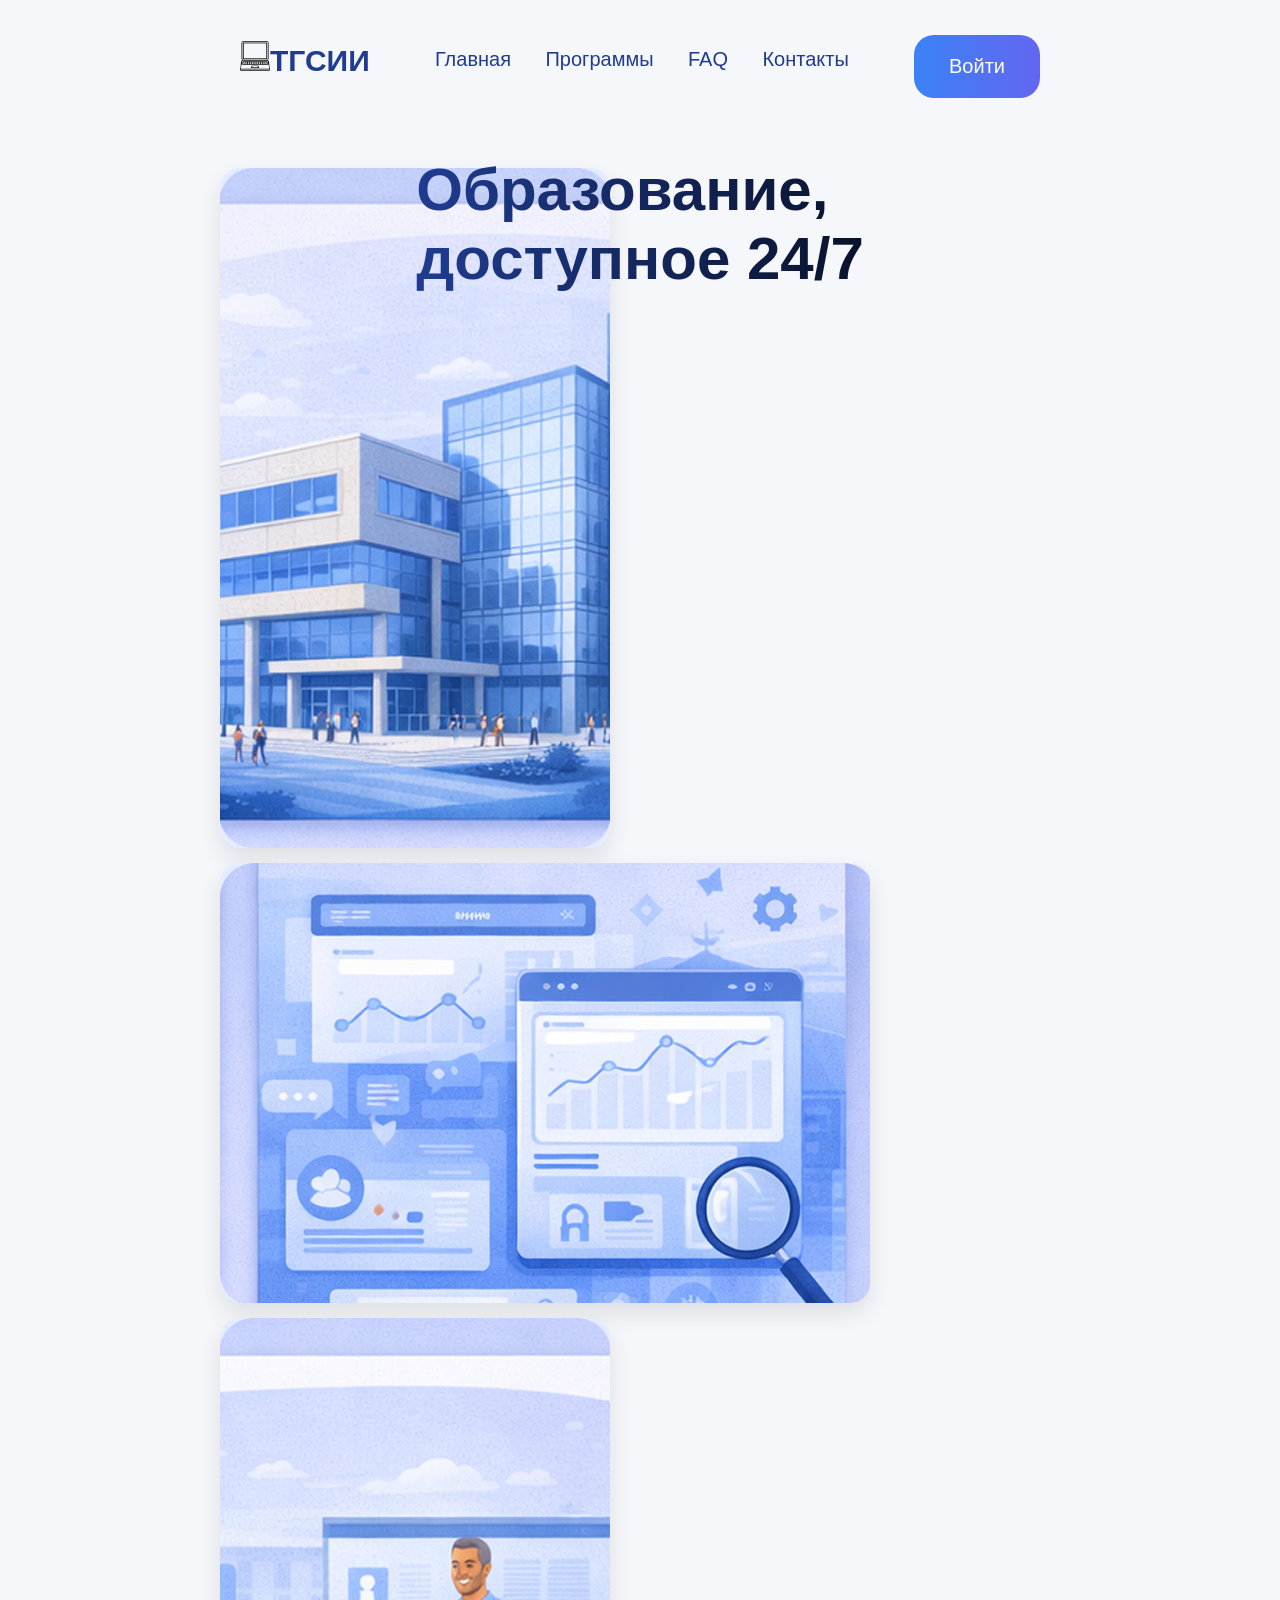
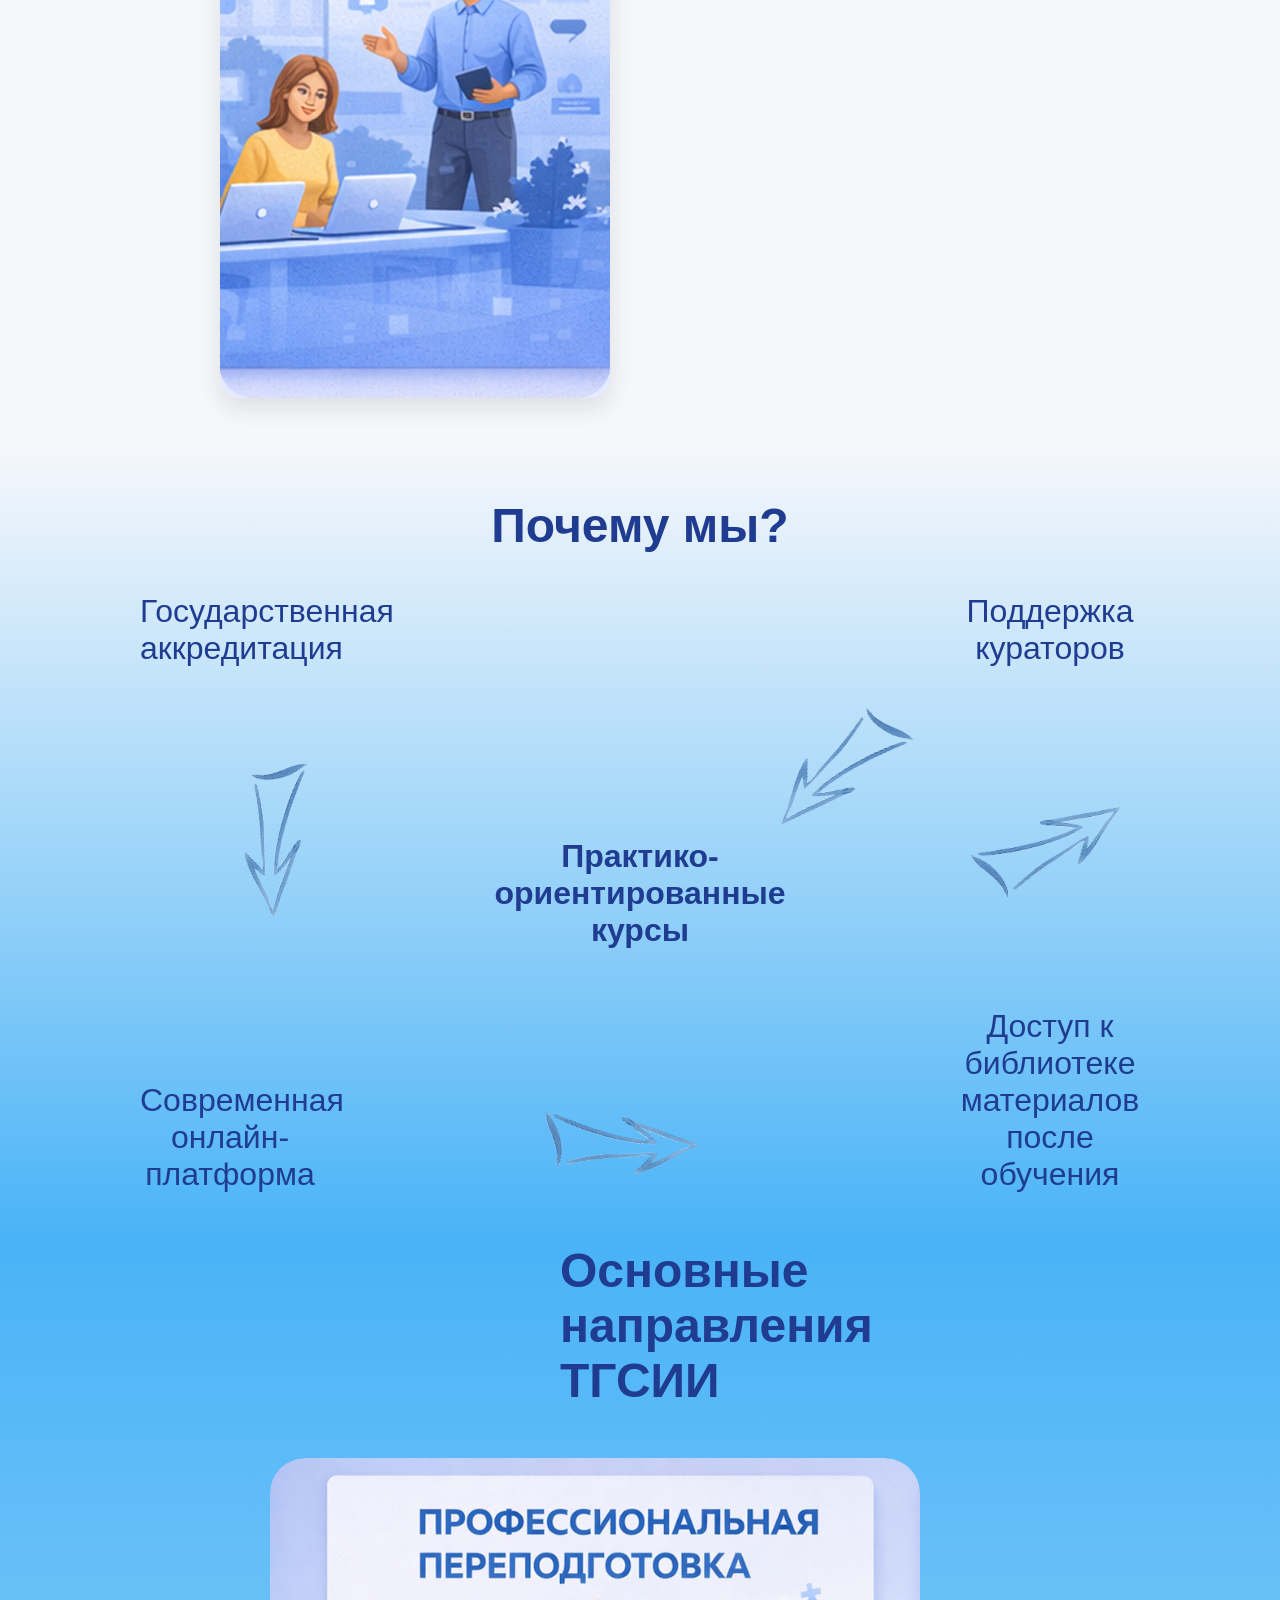
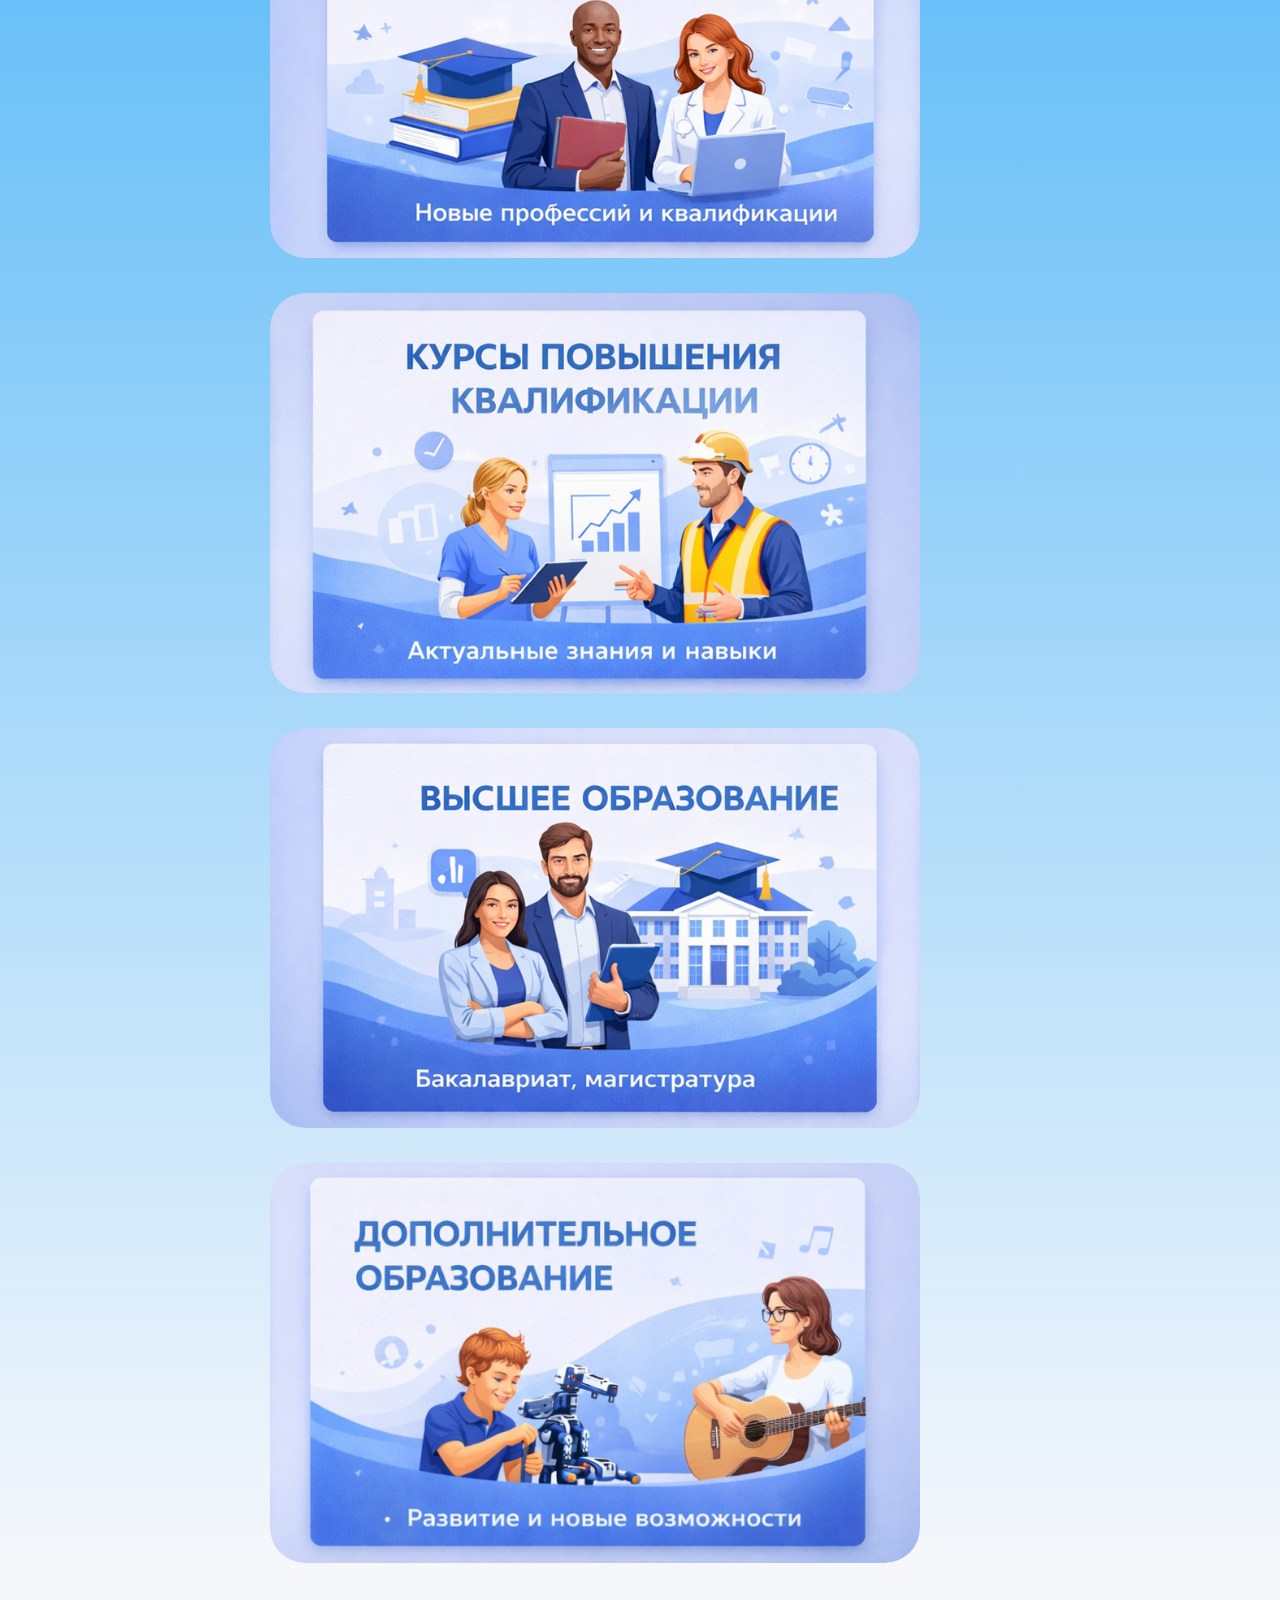
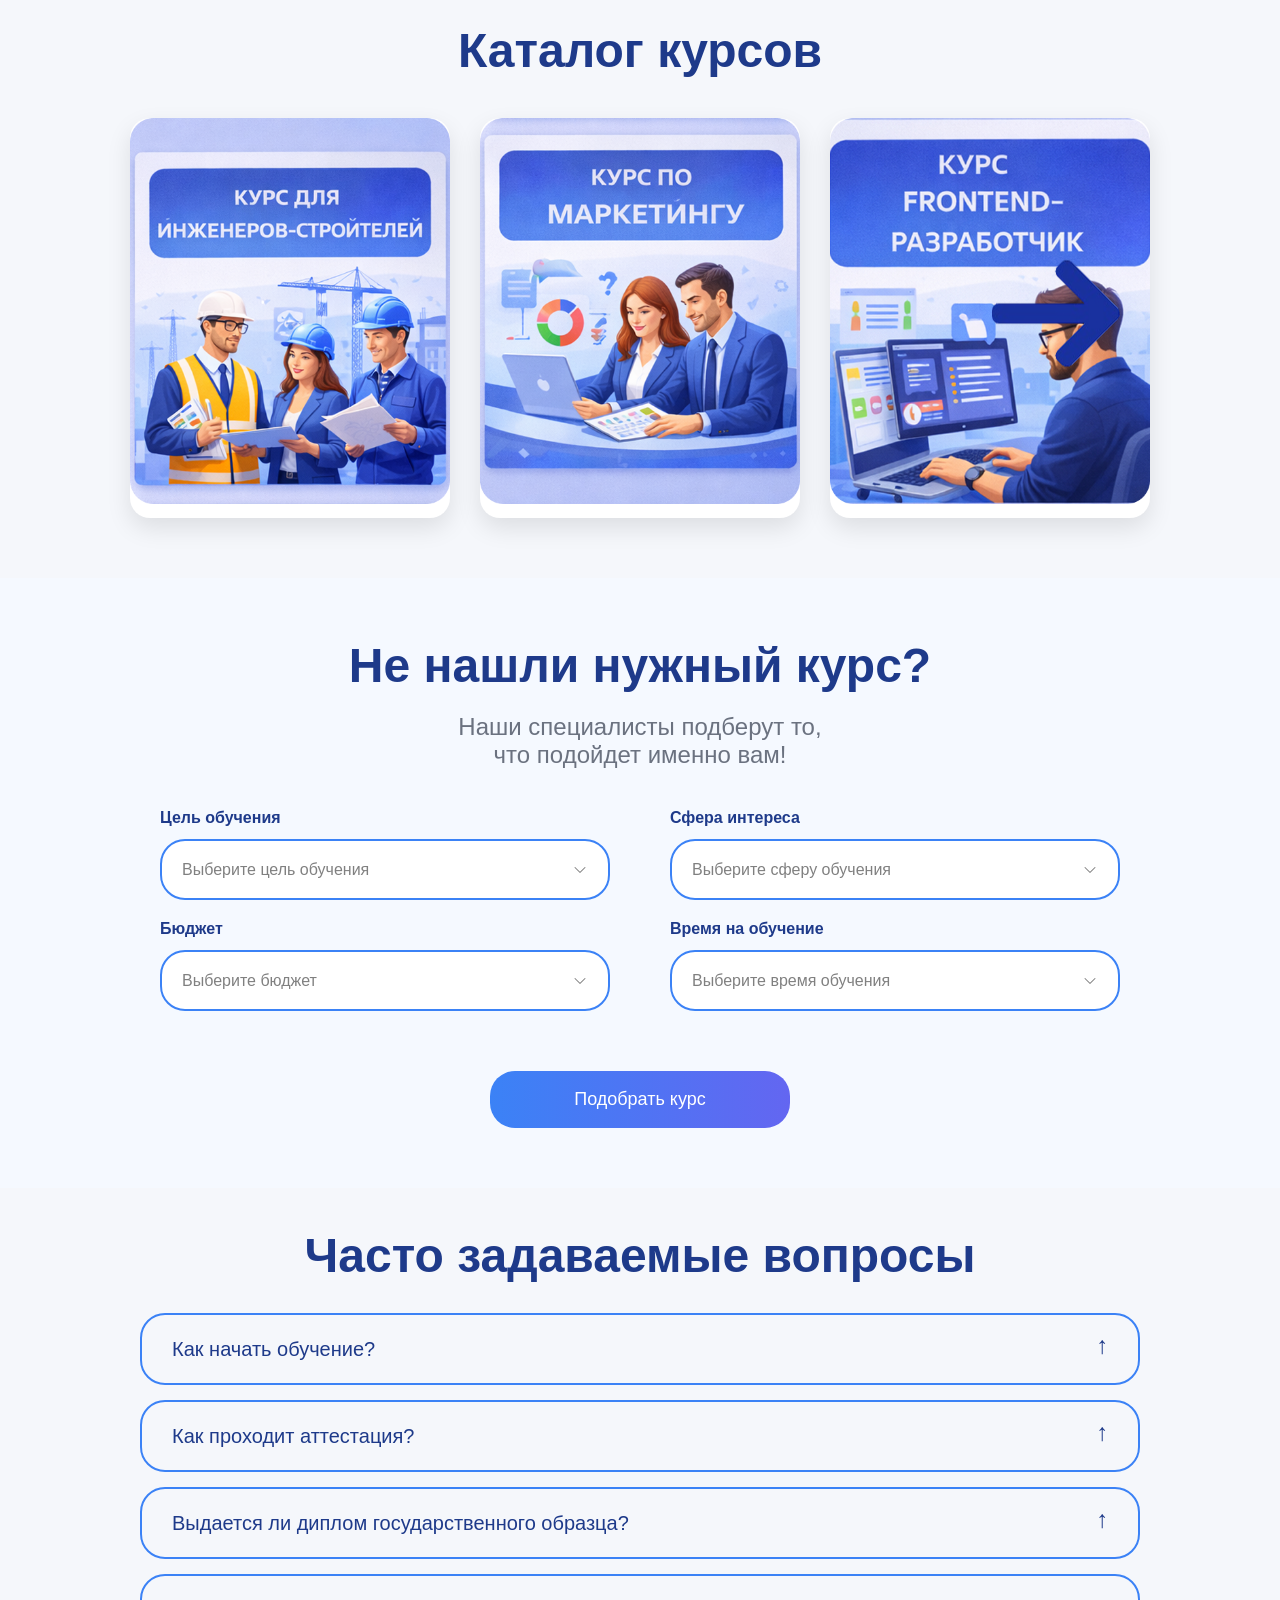
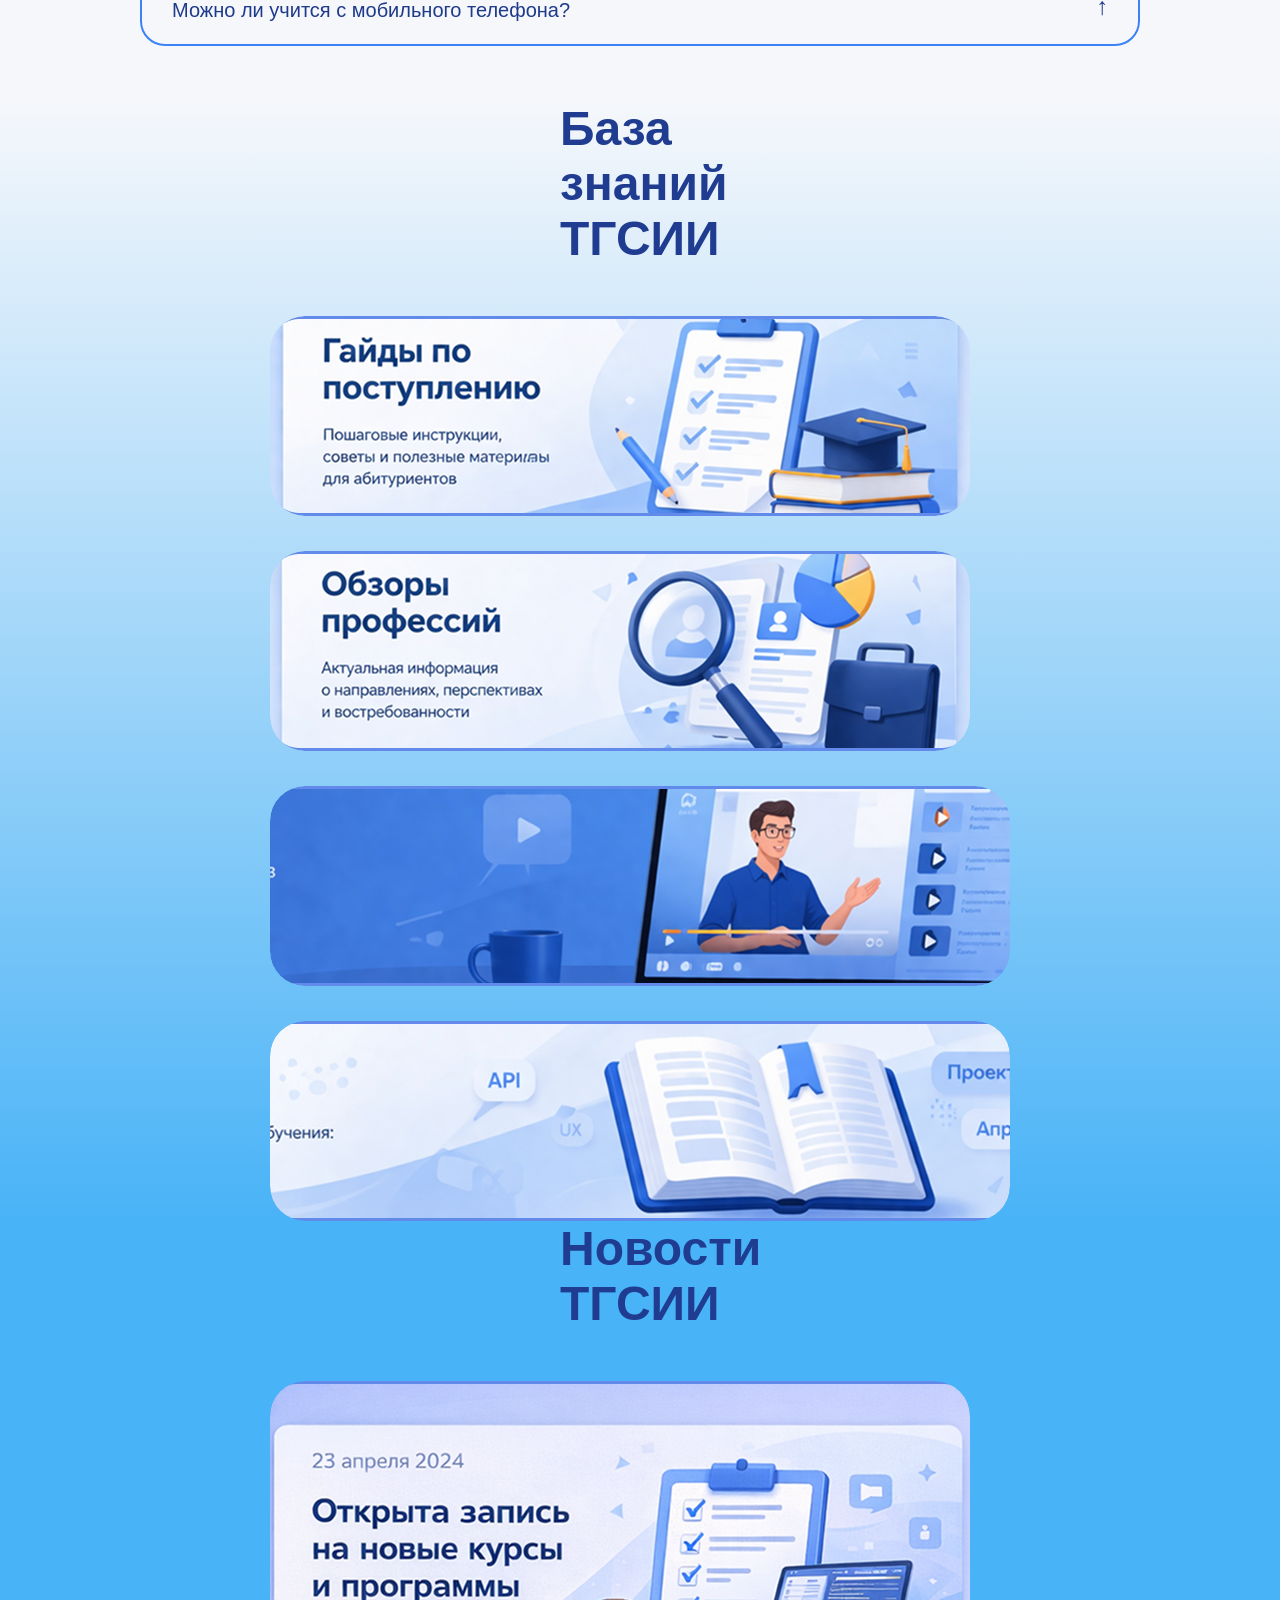
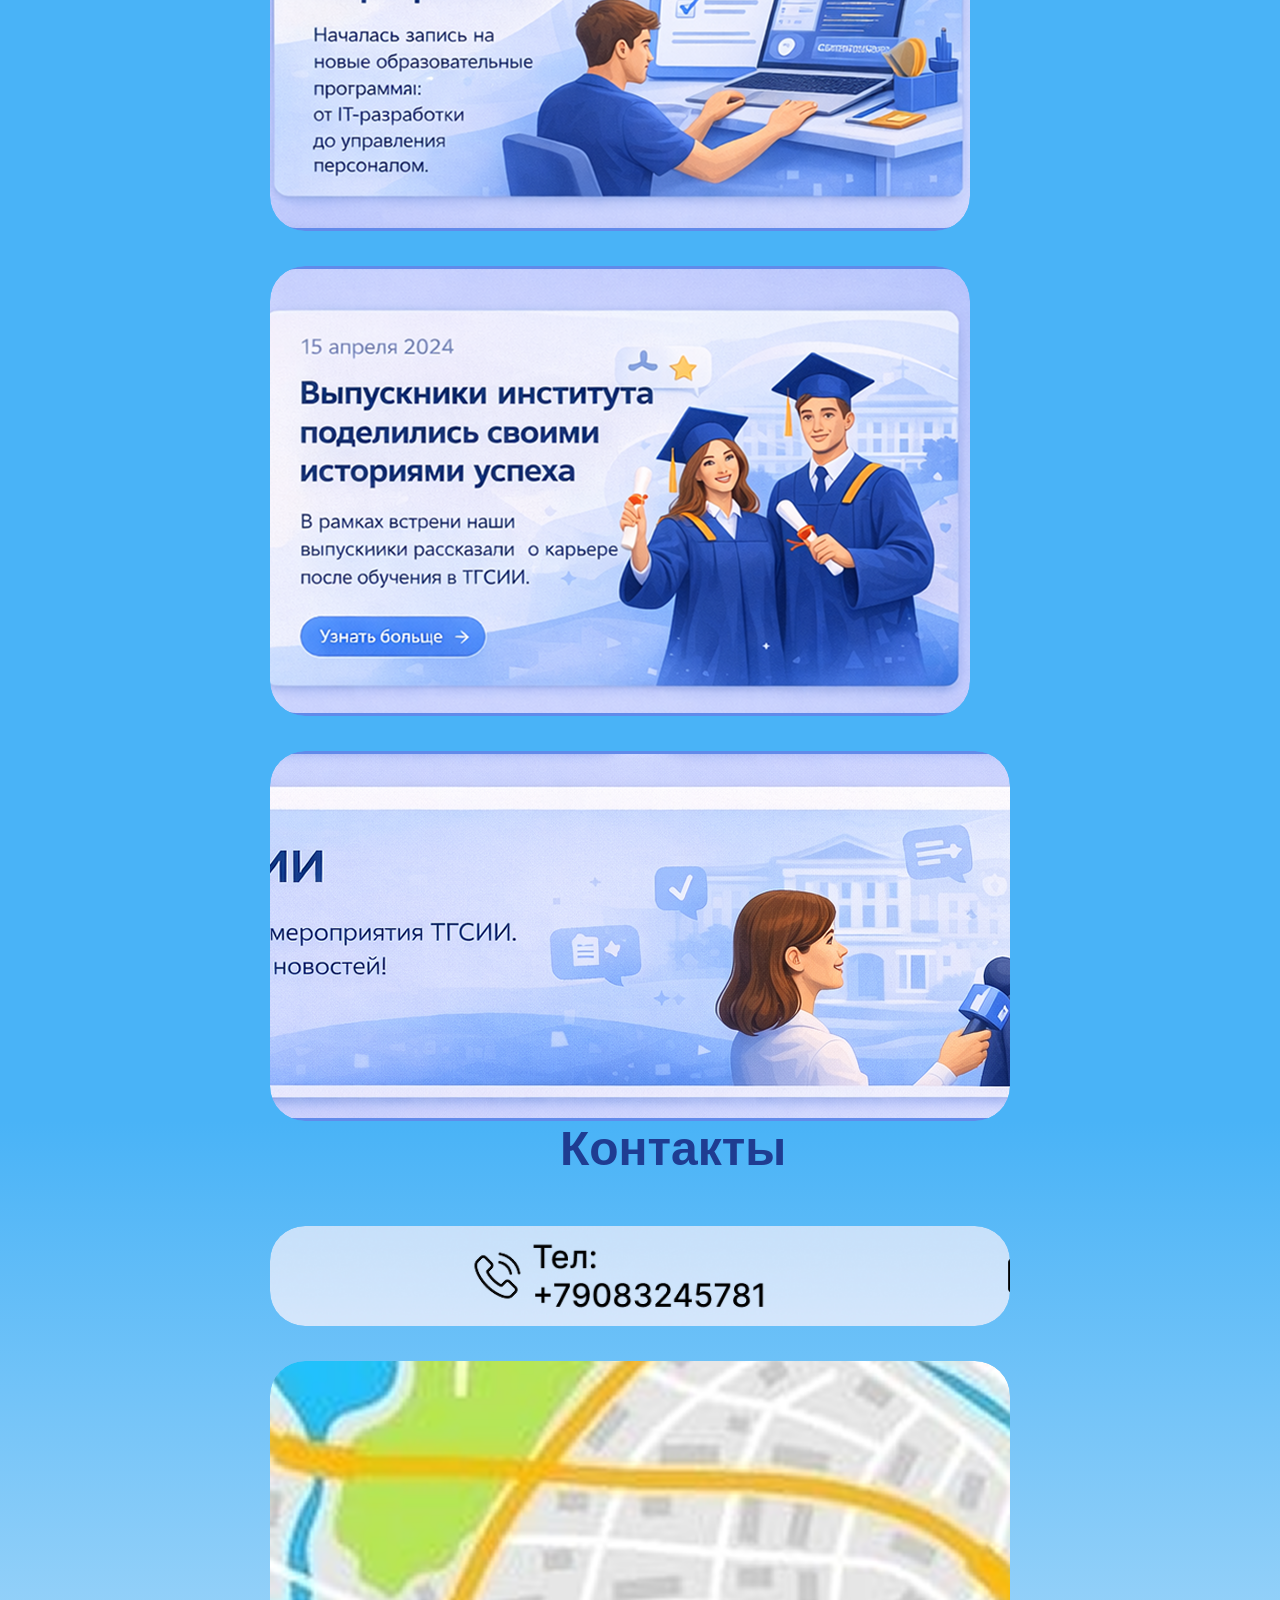
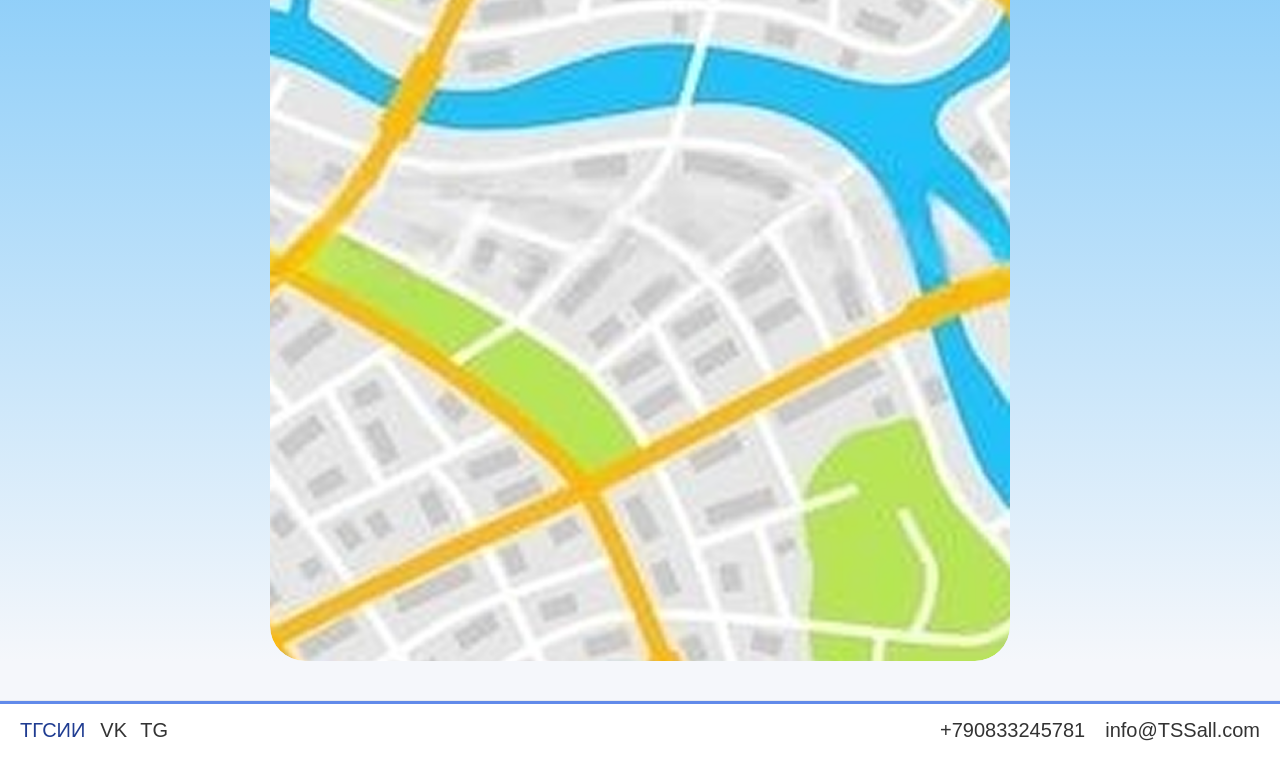
<file: index.html>
<!DOCTYPE html>
<html>

<head>
	<meta charset="UTF-8">
	<meta name="viewport" content="width=device-width, initial-scale=1.0">
	<title>Практика</title>
	<link rel="stylesheet" href="style/style.css">
	<script src="js/script.js" defer></script>
	<link rel="preconnect" href="https://fonts.googleapis.com">
	<link rel="preconnect" href="https://fonts.gstatic.com" crossorigin>
	<link
		href="https://fonts.googleapis.com/css2?family=DM+Sans:ital,opsz,wght@0,9..40,100..1000;1,9..40,100..1000&display=swap"
		rel="stylesheet">
</head>

<body>
	<header class="header">
		<div class="logo"><img src="image/logo.png" alt="">ТГСИИ</div>
		<nav class="nav">
			<a href="index.html">Главная</a>
			<a href="#TGSII">Программы</a>
			<a href="#faq">FAQ</a>
			<a href="#TGSII4">Контакты</a>
		</nav>
		<button class="btn2" id="openModal">Войти</button>
		<div id="roleModal" class="modal">
			<div class="modal-content role-container">
				<div class="role-list">
					<div class="role-item">
						Ученик
						<div class="submenu">
							<a href="student.html">Мои курсы</a>
							<a href="student.html">Учебный план</a>
							<hr>
							<a href="student.html">Мои работы</a>
							<a href="student.html">Календарь заданий</a>
							<a href="student.html">Оценки</a>
							<hr>
							<a href="student.html">Чат поддержки</a>
						</div>
					</div>
					<hr>
					<div class="role-item">
						Преподаватель
						<div class="submenu">
							<a href="prepod.html">Мои группы</a>
							<a href="prepod.html">Журнал успеваемости</a>
							<hr>
							<a href="prepod.html">Просмотр и оценка работ</a>
							<a href="prepod.html">Аналитика</a>
							<hr>
							<a href="prepod.html">Чат поддержки</a>
						</div>
					</div>
					<hr>
					<div class="role-item">
						Методист
						<div class="submenu">
							<a href="metodist.html">Конструктор курсов</a>
							<a href="metodist.html">Создание групп</a>
							<hr>
							<a href="metodist.html">Импорт студентов</a>
							<a href="metodist.html">Библиотека материалов</a>
							<a href="metodist.html">Управление расписанием</a>
							<hr>
							<a href="metodist.html">Чат поддержки</a>
						</div>
					</div>
				</div>
			</div>
		</div>
	</header>
	<main>
		<section class="one">
			<div class="card">
				<img src="image/3.png" alt="1">
			</div>
			<div class="card2">
				<img src="image/2.png" alt="1">
			</div>
			<div class="card">
				<img src="image/1.png" alt="1">
			</div>
			<h1 class="ones">Образование, <br>доступное 24/7</br></h1>
		</section>

		<section class="two">
			<h2>Почему мы?</h2>
			<div class="circle">
				<div class="center">Практико-ориентированные курсы</div>
				<div class="item top-left">Государственная аккредитация</div>
				<img class="arrow arrow1" src="image/arrows.png" alt="">
				<div class="item top-right">Поддержка кураторов</div>
				<img class="arrow arrow2" src="image/arrows.png" alt="">
				<div class="item bottom-left">Современная онлайн-платформа</div>
				<img class="arrow arrow3" src="image/arrows.png" alt="">
				<div class="item bottom-right">Доступ к библиотеке материалов после обучения</div>
				<img class="arrow arrow4" src="image/arrows.png" alt="">
			</div>
		</section>

		<section id="TGSII" class="TGSII">
			<div class="three">
				<h2 class="threes">Основные направления ТГСИИ</h2>
				<div class="brains">
					<div class="brain">
						<img src="image/brain1.png" alt="">
					</div>
					<div class="brain">
						<img src="image/brain2.png" alt="">
					</div>
					<div class="brain">
						<img src="image/brain3.png" alt="">
					</div>
					<div class="brain">
						<img src="image/brain4.png" alt="">
					</div>
				</div>
			</div>
		</section>

		<section class="courses">
			<h2>Каталог курсов</h2>
			<div class="slider">
				<button class="arrows left"><img src="image/red0.png" alt=""></button>
				<div class="cards">
					<div class="card3">
						<img src="image/red1.png" alt="">
					</div>
					<div class="card3">
						<img src="image/red2.png" alt="">
					</div>
					<div class="card3">
						<img src="image/red4.png" alt="">
					</div>
				</div>
				<button class="arrows right"><img src="image/red5.png" alt=""></button>
			</div>
		</section>

		<div class="modal" id="modal">
			<div class="modal-content">
				<span class="close">&times;</span>
				<div class="modal-body">
					<img src="image/red4.png" alt="">
					<div class="info">
						<h2>Курс Frontend-разработчика</h2>
						<p><b>Формат:</b> Очно / Заочно</p>
						<p><b>Кол-во часов:</b> 144 академических часа</p>
						<p><b>Преподаватель:</b> Иван Иванов</p>
						<p><b>Содержание:</b><a href="" class="text">Полный список тем, можно узнать
								нажав на эту надпись</a></p>
						<p><b>Документ:</b> Диплом</p>
						<p><b>Стоимость:</b> 40.000 рублей</p>
						<button class="btn2">Оформить</button>
					</div>
				</div>
			</div>
		</div>

		<section class="find-course">
			<h2>Не нашли нужный курс?</h2>
			<p class="subtitle">
				Наши специалисты подберут то, <br>что подойдет именно вам!</br>
			</p>
			<form class="form">
				<div class="row">
					<div class="field">
						<label>Цель обучения</label>
						<select name="targetLearn" required>
							<option value="" hidden selected>Выберите цель обучения</option>
							<option value="1">Сменить профессию</option>
							<option value="2">Повысить квалификацию</option>
							<option value="3">ПОлучить диплом о ВО</option>
						</select>
					</div>
					<div class="field">
						<label>Сфера интереса</label>
						<select name="interests" required>
							<option value="" hidden selected>Выберите сферу обучения</option>
							<option value="1">IT</option>
							<option value="2">Управление</option>
							<option value="3">Дизайн</option>
							<option value="4">Строительство</option>
						</select>
					</div>
				</div>
				<div class="row">
					<div class="field">
						<label>Бюджет</label>
						<select name="budget" required>
							<option value="" hidden selected>Выберите бюджет</option>
							<option value="1">до 30 000 руб.</option>
							<option value="2">30 000 - 60 000 руб.</option>
							<option value="3">Без ограничений</option>
						</select>
					</div>
					<div class="field">
						<label>Время на обучение</label>
						<select name="timeLearn" required>
							<option value="" hidden selected>Выберите время обучения</option>
							<option value="1">До 3 месяцев</option>
							<option value="2">6-9 месяцев</option>
							<option value="3">Более года</option>
						</select>
					</div>
				</div>
				<button class="btn" id="openCoursesModalBtn">Подобрать курс</button>
				<div id="coursesModal" class="courses-modal">
					<div class="courses-modal__content">
						<h2 class="courses-modal__title">Подходящие вам курсы</h2>
						<div class="courses-modal__slider">
							<div class="course-card small">
								<img src="image/red4.png">
							</div>
							<div class="course-card active">
								<div class="course-label"></div>
								<img src="image/red4.png">
							</div>
							<div class="course-card small">
								<img src="image/red4.png">
							</div>
						</div>
						<button class="courses-modal__btn">Записаться</button>
					</div>
				</div>
			</form>
		</section>

		<section id="faq" class="faq">
			<h2>Часто задаваемые вопросы</h2>
			<div class="faq-item">
				<div class="faq-question">
					Как начать обучение?
					<span class="arrow4">↓</span>
				</div>
				<div class="faq-answer">
					Выберите курс и оставьте заявку на сайте.
				</div>
			</div>
			<div class="faq-item">
				<div class="faq-question">
					Как проходит аттестация?
					<span class="arrow4">↓</span>
				</div>
				<div class="faq-answer">
					Аттестация проходит онлайн.
				</div>
			</div>
			<div class="faq-item">
				<div class="faq-question">
					Выдается ли диплом государственного образца?
					<span class="arrow4">↓</span>
				</div>
				<div class="faq-answer">
					Да, при успешном завершении курса.
				</div>
			</div>
			<div class="faq-item">
				<div class="faq-question">
					Можно ли учится с мобильного телефона?
					<span class="arrow4">↓</span>
				</div>
				<div class="faq-answer">
					Да, вы можете учиться с любого устройства.
				</div>
			</div>
		</section>

		<section class="TGSII2">
			<div class="three2">
				<h2 class="threes2">База знаний ТГСИИ</h2>
				<div class="brains2">
					<div class="brain2" onclick="">
						<a href="book.html"><img src="image/Frame 49.png" alt=""></a>
					</div>
					<div class="brain2" onclick="">
						<a href="book.html"><img src="image/Frame 50.png" alt=""></a>
					</div>
					<div class="brain3" onclick="">
						<a href="book.html"><img src="image/Frame 52.png" alt=""></a>
					</div>
					<div class="brain3" onclick="">
						<a href="book.html"><img src="image/Frame 53.png" alt=""></a>
					</div>
				</div>
			</div>
		</section>

		<section class="TGSII3">
			<div class="three3">
				<h2 class="threes3">Новости ТГСИИ</h2>
				<div class="brains3">
					<div class="brain4">
						<img src="image/Frame 38.png" alt="">
					</div>
					<div class="brain4">
						<img src="image/Frame 39.png" alt="">
					</div>
					<div class="brain5">
						<img src="image/Frame 40.png" alt="">
					</div>
				</div>
			</div>
		</section>

		<section id="TGSII4" class="TGSII4">
			<div class="three4">
				<h2 class="threes4">Контакты</h2>
				<div class="brains4">
					<div class="brain6">
						<img src="image/Frame 95.png" alt="">
					</div>
					<div class="brain7">
						<img src="image/Frame 45.png" alt="">
					</div>
				</div>
			</div>
		</section>
	</main>
	<footer>
		<div class="container">
			<div class="left2">
				<span class="logo2">ТГСИИ</span>
				<div class="socials">
					<a href="">VK</a>
					<a href="">TG</a>
				</div>
			</div>
			<div class="right2">
				<span>+790833245781</span>
				<span>info@TSSall.com</span>
			</div>
		</div>
	</footer>
</body>

</html>
</file>
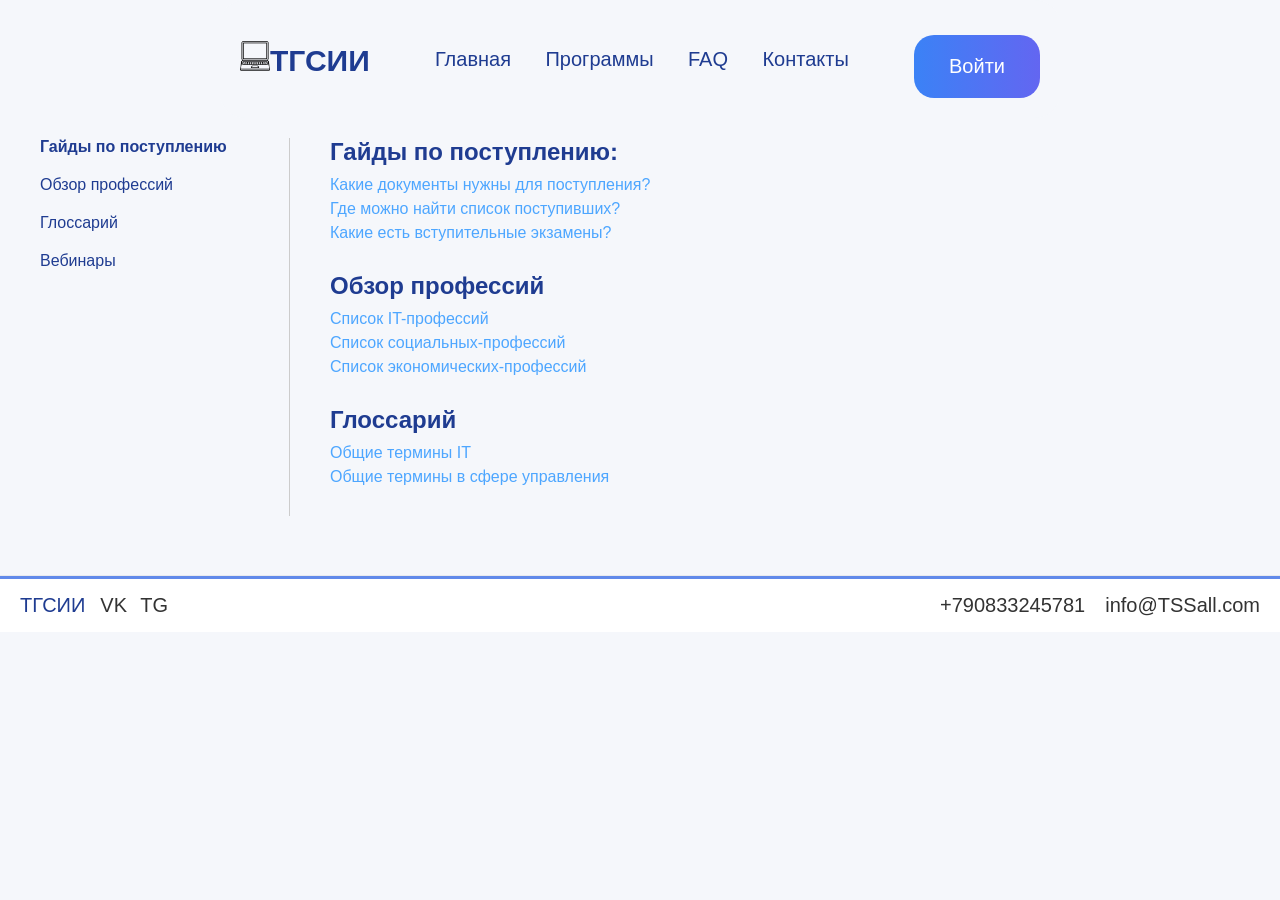
<file: book.html>
<!DOCTYPE html>
<html>

<head>
    <meta charset="UTF-8">
    <meta name="viewport" content="width=device-width, initial-scale=1.0">
    <title>Практика</title>
    <link rel="stylesheet" href="style/style2.css">
    <script src="js/script2.js" defer></script>
    <link rel="preconnect" href="https://fonts.googleapis.com">
    <link rel="preconnect" href="https://fonts.gstatic.com" crossorigin>
    <link
        href="https://fonts.googleapis.com/css2?family=DM+Sans:ital,opsz,wght@0,9..40,100..1000;1,9..40,100..1000&display=swap"
        rel="stylesheet">
</head>

<body>
    <header class="header">
        <div class="logo"><img src="image/logo.png" alt="">ТГСИИ</div>
        <nav class="nav">
            <a href="index.html">Главная</a>
            <a href="index.html">Программы</a>
            <a href="index.html">FAQ</a>
            <a href="index.html">Контакты</a>
        </nav>
        <button class="btn2" id="openModal">Войти</button>
        <div id="roleModal" class="modal">
            <div class="modal-content role-container">
                <div class="role-list">
                    <div class="role-item">
                        Ученик
                        <div class="submenu">
                            <a href="student.html">Мои курсы</a>
                            <a href="student.html">Учебный план</a>
                            <hr>
                            <a href="student.html">Мои работы</a>
                            <a href="student.html">Календарь заданий</a>
                            <a href="student.html">Оценки</a>
                            <hr>
                            <a href="student.html">Чат поддержки</a>
                        </div>
                    </div>
                    <hr>
                    <div class="role-item">
                        Преподаватель
                        <div class="submenu">
                            <a href="prepod.html">Мои группы</a>
                            <a href="prepod.html">Журнал успеваемости</a>
                            <hr>
                            <a href="prepod.html">Просмотр и оценка работ</a>
                            <a href="prepod.html">Аналитика</a>
                            <hr>
                            <a href="prepod.html">Чат поддержки</a>
                        </div>
                    </div>
                    <hr>
                    <div class="role-item">
                        Методист
                        <div class="submenu">
                            <a href="metodist.html">Конструктор курсов</a>
                            <a href="metodist.html">Создание групп</a>
                            <hr>
                            <a href="metodist.html">Импорт студентов</a>
                            <a href="metodist.html">Библиотека материалов</a>
                            <a href="metodist.html">Управление расписанием</a>
                            <hr>
                            <a href="metodist.html">Чат поддержки</a>
                        </div>
                    </div>
                </div>
            </div>
        </div>
    </header>
    <div class="layout2">
        <aside class="sidebar4">
            <a class="active">Гайды по поступлению</a>
            <a>Обзор профессий</a>
            <a>Глоссарий</a>
            <a>Вебинары</a>
        </aside>
        <main class="content3">
            <section>
                <h2>Гайды по поступлению:</h2>
                <a href="#">Какие документы нужны для поступления?</a>
                <a href="#">Где можно найти список поступивших?</a>
                <a href="#">Какие есть вступительные экзамены?</a>
            </section>
            <section>
                <h2>Обзор профессий</h2>
                <a href="#">Список IT-профессий</a>
                <a href="#">Список социальных-профессий</a>
                <a href="#">Список экономических-профессий</a>
            </section>
            <section>
                <h2>Глоссарий</h2>
                <a href="#">Общие термины IT</a>
                <a href="#">Общие термины в сфере управления</a>
            </section>
        </main>
    </div>
    </div>
    <footer>
        <div class="container">
            <div class="left2">
                <span class="logo2">ТГСИИ</span>
                <div class="socials">
                    <a href="">VK</a>
                    <a href="">TG</a>
                </div>
            </div>
            <div class="right2">
                <span>+790833245781</span>
                <span>info@TSSall.com</span>
            </div>
        </div>
    </footer>
</body>

</html>
</file>
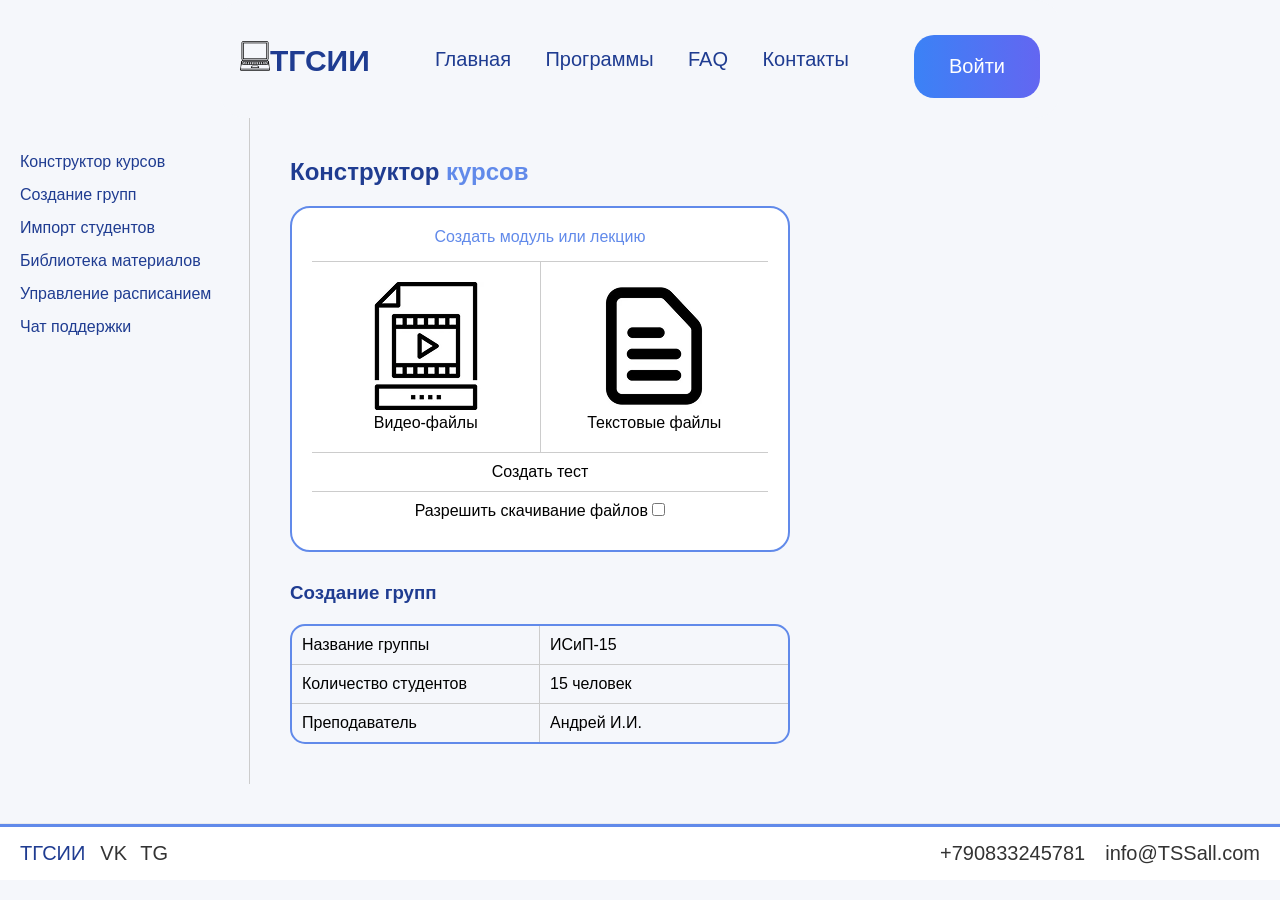
<file: metodist.html>
<!DOCTYPE html>
<html>

<head>
    <meta charset="UTF-8">
    <meta name="viewport" content="width=device-width, initial-scale=1.0">
    <title>Практика</title>
    <link rel="stylesheet" href="style/style2.css">
    <script src="js/script2.js" defer></script>
    <link rel="preconnect" href="https://fonts.googleapis.com">
    <link rel="preconnect" href="https://fonts.gstatic.com" crossorigin>
    <link
        href="https://fonts.googleapis.com/css2?family=DM+Sans:ital,opsz,wght@0,9..40,100..1000;1,9..40,100..1000&display=swap"
        rel="stylesheet">
</head>

<body>
    <header class="header">
        <div class="logo"><img src="image/logo.png" alt="">ТГСИИ</div>
        <nav class="nav">
            <a href="index.html">Главная</a>
            <a href="index.html">Программы</a>
            <a href="index.html">FAQ</a>
            <a href="index.html">Контакты</a>
        </nav>
        <button class="btn2" id="openModal">Войти</button>
        <div id="roleModal" class="modal">
            <div class="modal-content role-container">
                <div class="role-list">
                    <div class="role-item">
                        Ученик
                        <div class="submenu">
                            <a href="student.html">Мои курсы</a>
                            <a href="student.html">Учебный план</a>
                            <hr>
                            <a href="student.html">Мои работы</a>
                            <a href="student.html">Календарь заданий</a>
                            <a href="student.html">Оценки</a>
                            <hr>
                            <a href="student.html">Чат поддержки</a>
                        </div>
                    </div>
                    <hr>
                    <div class="role-item">
                        Преподаватель
                        <div class="submenu">
                            <a href="prepod.html">Мои группы</a>
                            <a href="prepod.html">Журнал успеваемости</a>
                            <hr>
                            <a href="prepod.html">Просмотр и оценка работ</a>
                            <a href="prepod.html">Аналитика</a>
                            <hr>
                            <a href="prepod.html">Чат поддержки</a>
                        </div>
                    </div>
                    <hr>
                    <div class="role-item">
                        Методист
                        <div class="submenu">
                            <a href="metodist.html">Конструктор курсов</a>
                            <a href="metodist.html">Создание групп</a>
                            <hr>
                            <a href="metodist.html">Импорт студентов</a>
                            <a href="metodist.html">Библиотека материалов</a>
                            <a href="metodist.html">Управление расписанием</a>
                            <hr>
                            <a href="metodist.html">Чат поддержки</a>
                        </div>
                    </div>
                </div>
            </div>
        </div>
    </header>
    <div class="layout">
        <aside class="sidebar3">
            <ul>
                <li>Конструктор курсов</li>
                <li>Создание групп</li>
                <li>Импорт студентов</li>
                <li>Библиотека материалов</li>
                <li>Управление расписанием</li>
                <li>Чат поддержки</li>
            </ul>
        </aside>
        <main class="content2">
            <h2>Конструктор <span>курсов</span></h2>
            <div class="card">
                <p class="card-title">Создать модуль или лекцию</p>
                <div class="card-grid">
                    <div class="card-item">
                        <img src="image/i 2.png">
                        <p>Видео-файлы</p>
                    </div>
                    <div class="card-item">
                        <img src="image/i 3.png">
                        <p>Текстовые файлы</p>
                    </div>
                </div>
                <div class="card-row">Создать тест</div>
                <div class="card-footer">
                    <label>
                        Разрешить скачивание файлов
                        <input type="checkbox">
                    </label>
                </div>
            </div>
            <h3>Создание групп</h3>
            <div class="table">
                <div>Название группы</div>
                <div>ИСиП-15</div>
                <div>Количество студентов</div>
                <div>15 человек</div>
                <div>Преподаватель</div>
                <div>Андрей И.И.</div>
            </div>
        </main>
    </div>
    </main>
    <footer>
        <div class="container">
            <div class="left2">
                <span class="logo2">ТГСИИ</span>
                <div class="socials">
                    <a href="">VK</a>
                    <a href="">TG</a>
                </div>
            </div>
            <div class="right2">
                <span>+790833245781</span>
                <span>info@TSSall.com</span>
            </div>
        </div>
    </footer>
</body>

</html>
</file>
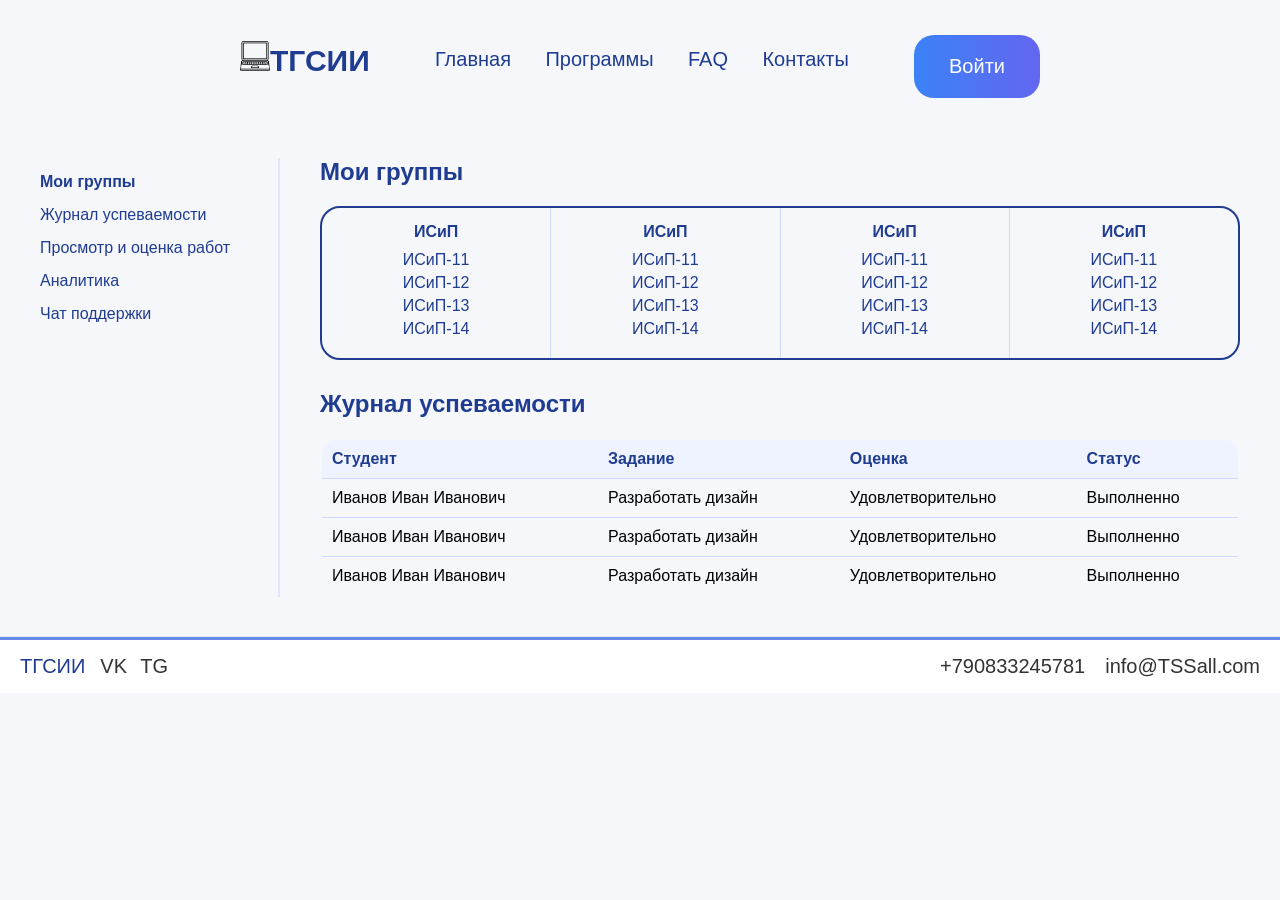
<file: prepod.html>
<!DOCTYPE html>
<html>

<head>
    <meta charset="UTF-8">
    <meta name="viewport" content="width=device-width, initial-scale=1.0">
    <title>Практика</title>
    <link rel="stylesheet" href="style/style2.css">
    <script src="js/script2.js" defer></script>
    <link rel="preconnect" href="https://fonts.googleapis.com">
    <link rel="preconnect" href="https://fonts.gstatic.com" crossorigin>
    <link
        href="https://fonts.googleapis.com/css2?family=DM+Sans:ital,opsz,wght@0,9..40,100..1000;1,9..40,100..1000&display=swap"
        rel="stylesheet">
</head>

<body>
    <header class="header">
        <div class="logo"><img src="image/logo.png" alt="">ТГСИИ</div>
        <nav class="nav">
            <a href="index.html">Главная</a>
            <a href="index.html">Программы</a>
            <a href="index.html">FAQ</a>
            <a href="index.html">Контакты</a>
        </nav>
        <button class="btn2" id="openModal">Войти</button>
        <div id="roleModal" class="modal">
            <div class="modal-content role-container">
                <div class="role-list">
                    <div class="role-item">
                        Ученик
                        <div class="submenu">
                            <a href="student.html">Мои курсы</a>
                            <a href="student.html">Учебный план</a>
                            <hr>
                            <a href="student.html">Мои работы</a>
                            <a href="student.html">Календарь заданий</a>
                            <a href="student.html">Оценки</a>
                            <hr>
                            <a href="student.html">Чат поддержки</a>
                        </div>
                    </div>
                    <hr>
                    <div class="role-item">
                        Преподаватель
                        <div class="submenu">
                            <a href="prepod.html">Мои группы</a>
                            <a href="prepod.html">Журнал успеваемости</a>
                            <hr>
                            <a href="prepod.html">Просмотр и оценка работ</a>
                            <a href="prepod.html">Аналитика</a>
                            <hr>
                            <a href="prepod.html">Чат поддержки</a>
                        </div>
                    </div>
                    <hr>
                    <div class="role-item">
                        Методист
                        <div class="submenu">
                            <a href="metodist.html">Конструктор курсов</a>
                            <a href="metodist.html">Создание групп</a>
                            <hr>
                            <a href="metodist.html">Импорт студентов</a>
                            <a href="metodist.html">Библиотека материалов</a>
                            <a href="metodist.html">Управление расписанием</a>
                            <hr>
                            <a href="metodist.html">Чат поддержки</a>
                        </div>
                    </div>
                </div>
            </div>
        </div>
    </header>
    <main>
        <div class="dashboard2">
            <aside class="sidebar2">
                <p class="active">Мои группы</p>
                <p>Журнал успеваемости</p>
                <p>Просмотр и оценка работ</p>
                <p>Аналитика</p>
                <p>Чат поддержки</p>
            </aside>
            <div class="content">
                <h2>Мои группы</h2>
                <div class="groups">
                    <div class="group-col">
                        <h4>ИСиП</h4>
                        <p>ИСиП-11</p>
                        <p>ИСиП-12</p>
                        <p>ИСиП-13</p>
                        <p>ИСиП-14</p>
                    </div>
                    <div class="group-col">
                        <h4>ИСиП</h4>
                        <p>ИСиП-11</p>
                        <p>ИСиП-12</p>
                        <p>ИСиП-13</p>
                        <p>ИСиП-14</p>
                    </div>
                    <div class="group-col">
                        <h4>ИСиП</h4>
                        <p>ИСиП-11</p>
                        <p>ИСиП-12</p>
                        <p>ИСиП-13</p>
                        <p>ИСиП-14</p>
                    </div>
                    <div class="group-col">
                        <h4>ИСиП</h4>
                        <p>ИСиП-11</p>
                        <p>ИСиП-12</p>
                        <p>ИСиП-13</p>
                        <p>ИСиП-14</p>
                    </div>
                </div>
                <h2>Журнал успеваемости</h2>
                <table class="journal">
                    <thead>
                        <tr>
                            <th>Студент</th>
                            <th>Задание</th>
                            <th>Оценка</th>
                            <th>Статус</th>
                        </tr>
                    </thead>
                    <tbody>
                        <tr>
                            <td>Иванов Иван Иванович</td>
                            <td>Разработать дизайн</td>
                            <td>Удовлетворительно</td>
                            <td>Выполненно</td>
                        </tr>
                        <tr>
                            <td>Иванов Иван Иванович</td>
                            <td>Разработать дизайн</td>
                            <td>Удовлетворительно</td>
                            <td>Выполненно</td>
                        </tr>
                        <tr>
                            <td>Иванов Иван Иванович</td>
                            <td>Разработать дизайн</td>
                            <td>Удовлетворительно</td>
                            <td>Выполненно</td>
                        </tr>
                    </tbody>
                </table>
            </div>
        </div>
    </main>
    <footer>
        <div class="container">
            <div class="left2">
                <span class="logo2">ТГСИИ</span>
                <div class="socials">
                    <a href="">VK</a>
                    <a href="">TG</a>
                </div>
            </div>
            <div class="right2">
                <span>+790833245781</span>
                <span>info@TSSall.com</span>
            </div>
        </div>
    </footer>
</body>

</html>
</file>
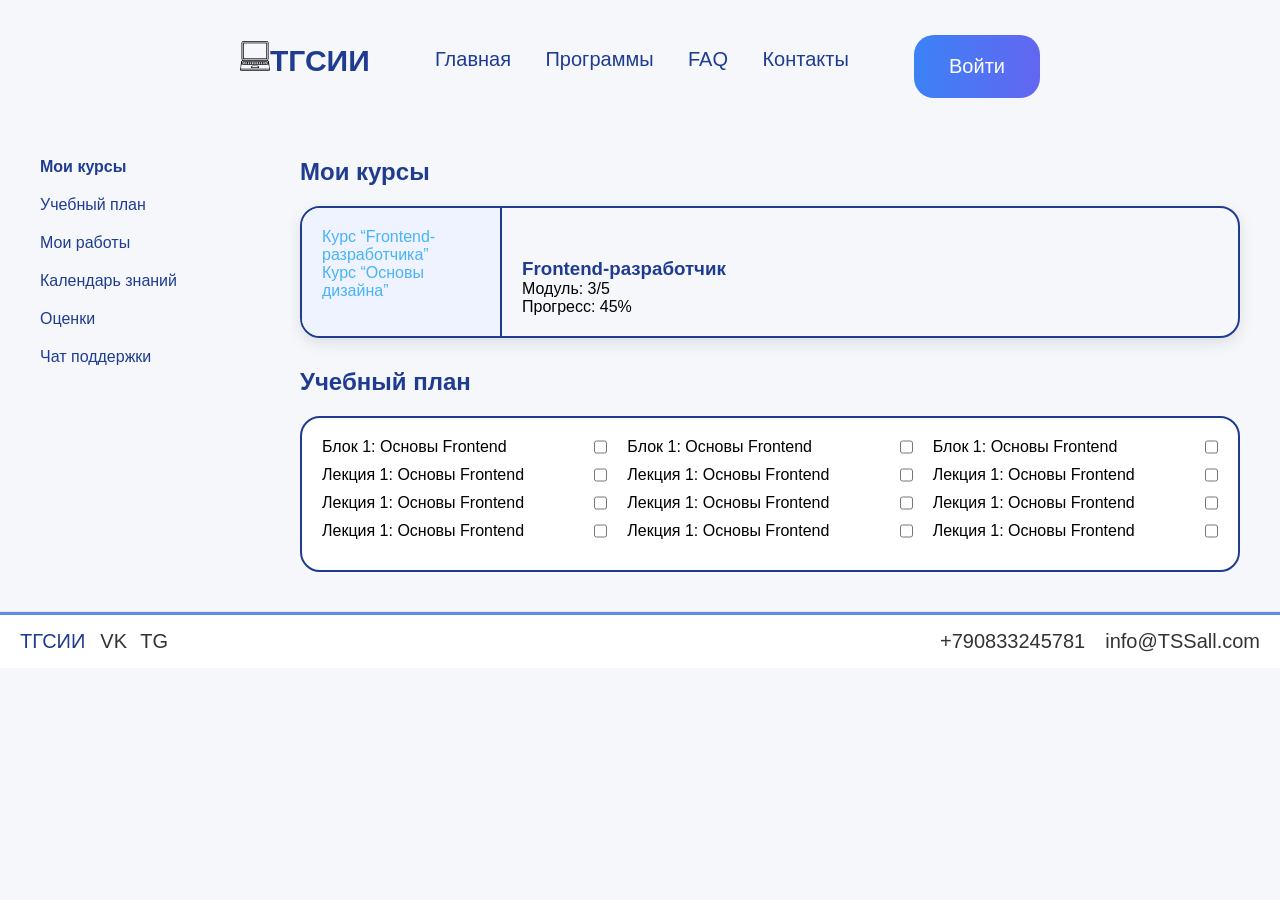
<file: student.html>
<!DOCTYPE html>
<html>

<head>
    <meta charset="UTF-8">
    <meta name="viewport" content="width=device-width, initial-scale=1.0">
    <title>Практика</title>
    <link rel="stylesheet" href="style/style2.css">
    <script src="js/script2.js" defer></script>
    <link rel="preconnect" href="https://fonts.googleapis.com">
    <link rel="preconnect" href="https://fonts.gstatic.com" crossorigin>
    <link
        href="https://fonts.googleapis.com/css2?family=DM+Sans:ital,opsz,wght@0,9..40,100..1000;1,9..40,100..1000&display=swap"
        rel="stylesheet">
</head>

<body>
    <header class="header">
        <div class="logo"><img src="image/logo.png" alt="">ТГСИИ</div>
        <nav class="nav">
            <a href="index.html">Главная</a>
            <a href="index.html">Программы</a>
            <a href="index.html">FAQ</a>
            <a href="index.html">Контакты</a>
        </nav>
        <button class="btn2" id="openModal">Войти</button>
        <div id="roleModal" class="modal">
            <div class="modal-content role-container">
                <div class="role-list">
                    <div class="role-item">
                        Ученик
                        <div class="submenu">
                            <a href="student.html">Мои курсы</a>
                            <a href="student.html">Учебный план</a>
                            <hr>
                            <a href="student.html">Мои работы</a>
                            <a href="student.html">Календарь заданий</a>
                            <a href="student.html">Оценки</a>
                            <hr>
                            <a href="student.html">Чат поддержки</a>
                        </div>
                    </div>
                    <hr>
                    <div class="role-item">
                        Преподаватель
                        <div class="submenu">
                            <a href="prepod.html">Мои группы</a>
                            <a href="prepod.html">Журнал успеваемости</a>
                            <hr>
                            <a href="prepod.html">Просмотр и оценка работ</a>
                            <a href="prepod.html">Аналитика</a>
                            <hr>
                            <a href="prepod.html">Чат поддержки</a>
                        </div>
                    </div>
                    <hr>
                    <div class="role-item">
                        Методист
                        <div class="submenu">
                            <a href="metodist.html">Конструктор курсов</a>
                            <a href="metodist.html">Создание групп</a>
                            <hr>
                            <a href="metodist.html">Импорт студентов</a>
                            <a href="metodist.html">Библиотека материалов</a>
                            <a href="metodist.html">Управление расписанием</a>
                            <hr>
                            <a href="metodist.html">Чат поддержки</a>
                        </div>
                    </div>
                </div>
            </div>
        </div>
    </header>
    <main>
        <div class="dashboard">
            <aside class="sidebar">
                <p class="active">Мои курсы</p>
                <p>Учебный план</p>
                <p>Мои работы</p>
                <p>Календарь знаний</p>
                <p>Оценки</p>
                <p>Чат поддержки</p>
            </aside>
            <div class="content">
                <h2>Мои курсы</h2>
                <div class="course-card">
                    <div class="course-left">
                        <p>Курс
                            “Frontend-разработчика”</p>
                        <p>Курс
                            “Основы дизайна”</p>
                    </div>
                    <div class="course-right">
                        <h3>Frontend-разработчик</h3>
                        <p>Модуль: 3/5</p>
                        <p>Прогресс: 45%</p>
                    </div>
                </div>
                <h2>Учебный план</h2>
                <div class="plan">
                    <div class="plan-column">
                        <div class="item">Блок 1: Основы Frontend <input type="checkbox"></div>
                        <div class="item">Лекция 1: Основы Frontend <input type="checkbox"></div>
                        <div class="item">Лекция 1: Основы Frontend <input type="checkbox"></div>
                        <div class="item">Лекция 1: Основы Frontend <input type="checkbox"></div>
                    </div>
                    <div class="plan-column">
                        <div class="item">Блок 1: Основы Frontend <input type="checkbox"></div>
                        <div class="item">Лекция 1: Основы Frontend <input type="checkbox"></div>
                        <div class="item">Лекция 1: Основы Frontend <input type="checkbox"></div>
                        <div class="item">Лекция 1: Основы Frontend <input type="checkbox"></div>
                    </div>
                    <div class="plan-column">
                        <div class="item">Блок 1: Основы Frontend <input type="checkbox"></div>
                        <div class="item">Лекция 1: Основы Frontend <input type="checkbox"></div>
                        <div class="item">Лекция 1: Основы Frontend <input type="checkbox"></div>
                        <div class="item">Лекция 1: Основы Frontend <input type="checkbox"></div>
                    </div>
                </div>
            </div>
        </div>
    </main>
    <footer>
        <div class="container">
            <div class="left2">
                <span class="logo2">ТГСИИ</span>
                <div class="socials">
                    <a href="">VK</a>
                    <a href="">TG</a>
                </div>
            </div>
            <div class="right2">
                <span>+790833245781</span>
                <span>info@TSSall.com</span>
            </div>
        </div>
    </footer>
</body>

</html>
</file>
<file: style/style.css>
* {
	font-family: "DM Sans", sans-serif;
	font-optical-sizing: auto;
	font-style: normal;
	margin: 0;
	padding: 0;
	box-sizing: border-box;
	font-family: Arial, sans-serif;
}

html{
	scroll-behavior: smooth;
}

input:-ms-input-placeholder {
	color: grey;
}

input::-webkit-input-placeholder {
	color: grey;
}

select {
	width: 100%;
	max-width: 500px;
	padding: 20px 20px;
	border: 2px solid #3b82f6;
	border-radius: 25px;
	outline: none;
	font-size: 16px;
	appearance: none;
	background: #fff url('../image/arrow.svg') no-repeat right 20px center;
}

select:focus {
	border-color: #1e40af;
	box-shadow: 0 0 5px rgba(59, 130, 246, 0.5);
}

select:invalid {
	color: gray;
}

select option {
	color: black;
}

body {
	background: #f5f7fb;
}

.header {
	display: flex;
	justify-content: space-between;
	align-items: center;
	margin: 0px 220px;
	padding: 20px 20px;
	position: sticky;
	top: 0;
	z-index: 1000;
	background: #f5f7fb;
	border-radius: 25px;
}

.nav a {
	margin: 0 15px;
	text-decoration: none;
	color: #1f3c91;
	font-weight: 500;
	font-size: 20px;
}

.logo {
	font-weight: bold;
	color: #1f3c91;
	font-size: 30px;
}

.logo img {
	width: 30px;
	height: 30px;
}

.user img {
	width: 30px;
	height: 30px;
	transform: translateY(1px);
	cursor: pointer;
}

.user {
	color: #1f3c91;
	font-size: 22px;
	display: flex;
	align-items: center;
	gap: 8px;
	cursor: pointer;
}

.one {
	display: flex;
	flex-wrap: wrap;
	gap: 15px;
	padding: 30px 20px;
	align-items: flex-end;
	margin: 20px 200px;
}

.card {
	width: 390px;
	height: 680px;
	border-radius: 20px;
	overflow: hidden;
	background: #e6ecff;
	box-shadow: 0 10px 25px rgba(0, 0, 0, 0.1);
}

.card2 {
	width: 650px;
	height: 440px;
	border-radius: 20px;
	overflow: hidden;
	background: #e6ecff;
	box-shadow: 0 10px 25px rgba(0, 0, 0, 0.1);
}

.card img {
	width: 100%;
	height: 100%;
	object-fit: cover;
}

.ones {
	font-size: 60px;
	font-weight: 700;
	background: linear-gradient(90deg, #1f3c91, #09122b);
	background-clip: text;
	-webkit-text-fill-color: transparent;
	position: absolute;
	left: 50%;
	transform: translateX(-50%);
	top: 15%;
	margin-top: 20px;
}

.TGSII {
	background: linear-gradient(to bottom, #49B3F7, #f5f7fb);
}

.three {
	margin: 0 270px;
}

.threes {
	font-size: 48px;
	font-weight: 700;
	color: #1f3c91;
	margin: 0px 290px;
	margin-bottom: 50px;
}

.brains {
	display: flex;
	align-items: center;
	flex-wrap: wrap;
	gap: 35px;
}

.brain {
	width: 650px;
	height: 400px;
	transition: 0.3s;
	overflow: hidden;
	border-radius: 35px;
}

.brain img {
	width: 100%;
	height: 100%;
	object-fit: cover;
	border-radius: 35px;
}

.brain:hover {
	transform: translateY(-10px) scale(1.03);
	box-shadow: 0 15px 35px rgba(0, 0, 0, 0.2);
}

/* .brain::after {
	content: " ";
	position: absolute;
	inset: 0;
	background: rgba(0, 0, 0, 0);
	transition: 0.3s;
} */

.brain:hover::after {
	background: rgba(0, 0, 0, 0);
}

.four {
	margin: 0 270px;
}

.foures {
	font-size: 48px;
	font-weight: 700;
	color: #1f3c91;
	margin: 50px 290px;
}

.reds {
	display: flex;
	align-items: center;
	gap: 35px;
}

.red {
	width: 400px;
	height: 500px;
}

.red img {
	width: 100%;
	height: 100%;
	object-fit: cover;
	border-radius: 35px;
}

.red1 {
	width: 50px;
	height: 50px;
}

.red2 {
	width: 50px;
	height: 50px;
}

.two {
	text-align: center;
	color: #1f3c91;
	padding: 50px 0;
	background: linear-gradient(to bottom, #f5f7fb, #49B3F7);
}

.two h2 {
	font-size: 48px;
	margin-bottom: 40px;
}

.circle {
	position: relative;
	width: 1000px;
	height: 600px;
	margin: 0 auto;
}

.center {
	position: absolute;
	font-size: 32px;
	top: 50%;
	left: 50%;
	width: 300px;
	transform: translate(-50%, -50%);
	text-align: center;
	font-weight: bold;
}

.item {
	position: absolute;
	width: 180px;
	font-size: 32px;
	text-align: center;
}

.top-left {
	top: 0;
	left: 0;
}

.top-right {
	top: 0;
	right: 0;
}

.bottom-left {
	bottom: 0;
	left: 0;
}

.bottom-right {
	bottom: 0;
	right: 0;
}

.arrow {
	position: absolute;
	width: 270px;
	height: 200px;
}

.arrow1 {
	top: 150px;
	left: 0px;
	transform: rotate(-60deg);
}

.arrow2 {
	top: 80px;
	right: 170px;
	transform: rotate(-15deg);
}

.arrow3 {
	bottom: -50px;
	left: 350px;
	transform: rotate(210deg);
}

.arrow4 {
	bottom: 250px;
	right: -50px;
	transform: rotate(120deg);
}

.courses {
	text-align: center;
	padding: 60px 20px;
}

.courses h2 {
	font-size: 48px;
	color: #1e3a8a;
	margin-bottom: 40px;
}


.slider {
	position: relative;
	display: flex;
	align-items: center;
	justify-content: center;
}

.cards {
	display: flex;
	gap: 30px;
}

.card3 {
	width: 320px;
	height: 400px;
	border-radius: 20px;
	overflow: hidden;
	text-decoration: none;
	transition: 0.3s;
	background: #fff;
	box-shadow: 0 10px 25px rgba(0, 0, 0, 0.1);
	position: relative;
	cursor: pointer;
}

.card3 img {
	width: 100%;
	display: block;
}

.card3:hover {
	transform: translateY(-10px) scale(1.03);
	box-shadow: 0 15px 35px rgba(0, 0, 0, 0.2);
}

.card3::after {
	content: " ";
	position: absolute;
	inset: 0;
	background: rgba(0, 0, 0, 0);
	transition: 0.3s;
}

.card3:hover::after {
	background: rgba(0, 0, 0, 0);
}

.arrows {
	position: absolute;
	top: 50%;
	transform: translateY(-50%);
	background: none;
	border: none;
	font-size: 40px;
	cursor: pointer;
	color: #1e3a8a;
}

.arrows.left {
	left: 140px;
}

.arrows.right {
	right: 140px;
}

.find-course {
	text-align: center;
	padding: 60px 20px;
	background: #f5f9ff;
}

.find-course h2 {
	font-size: 48px;
	color: #1e3a8a;
}

.subtitle {
	color: #6b7280;
	margin-top: 20px;
	margin-bottom: 40px;
	font-size: 24px;
}

.row {
	display: flex;
	justify-content: center;
	gap: 60px;
	margin-bottom: 20px;
}

.field {
	display: flex;
	flex-direction: column;
	width: 450px;
	text-align: left;
}

.field label {
	margin-bottom: 12px;
	font-size: 16px;
	color: #1e3a8a;
	font-weight: 600;
}

.field input {
	width: 100%;
	max-width: 500px;
	padding: 20px 20px;
	border: 2px solid #3b82f6;
	border-radius: 25px;
	outline: none;
	font-size: 16px;
}

.field input:focus {
	border-color: #1e40af;
	box-shadow: 0 0 5px rgba(59, 130, 246, 0.5);
}

.btn {
	width: 300px;
	margin-top: 40px;
	padding: 18px 40px;
	border: none;
	border-radius: 25px;
	background: linear-gradient(90deg, #3b82f6, #6366f1);
	color: white;
	font-size: 18px;
	cursor: pointer;
}

.btn:hover {
	opacity: 0.9;
}

.faq {
	padding: 40px 20px;
	text-align: center;
}

.faq h2 {
	font-size: 48px;
	color: #1e3a8a;
	margin-bottom: 30px;
}

.faq-item {
	max-width: 1000px;
	margin: 15px auto;
}

.faq-question {
	display: flex;
	justify-content: space-between;
	align-items: center;
	padding: 20px 30px;
	border: 2px solid #3b82f6;
	border-radius: 25px;
	cursor: pointer;
	font-size: 20px;
	color: #1e3a8a;
	transition: 0.3s;
}

.faq-question:hover {
	background: #f0f6ff;
}

.arrow4 {
	font-size: 24px;
	transition: 0.3s;
	transform: rotate(180deg);
}

.faq-answer {
	max-height: 0;
	overflow: hidden;
	transition: 0.3s;
	text-align: left;
	padding: 0 25px;
	color: #374151;
	font-size: 18px;
	line-height: 1.5;
}

.faq-item.active .faq-answer {
	max-height: 200px;
	padding: 20px 30px;
	font-weight: 500;
}

.faq-item.active .arrow4 {
	transform: rotate(0deg);
}

.modal {
	display: none;
	position: fixed;
	top: 0;
	left: 0;
	width: 100%;
	height: 100%;
	background: rgba(0, 0, 0, 0.5);
	justify-content: center;
	align-items: center;
}

.modal-content {
	background: white;
	padding: 30px;
	border-radius: 25px;
	max-width: 800px;
	width: 90%;
	position: relative;
}

.close {
	position: absolute;
	top: 15px;
	right: 20px;
	font-size: 35px;
	cursor: pointer;
}

.modal-body {
	display: flex;
	gap: 30px;
	align-items: center;
}

.modal-body img {
	width: 250px;
	border-radius: 15px;
}

.info h2 {
	color: #1e3a8a;
}

.info p {
	margin: 8px 0;
	font-size: 20px;
}

.btn2 {
	margin-top: 15px;
	padding: 20px 35px;
	font-size: 20px;
	border: none;
	border-radius: 20px;
	background: linear-gradient(90deg, #3b82f6, #6366f1);
	color: white;
	cursor: pointer;
}

.text{
	text-decoration: none;
	color: inherit;
}

.TGSII2 {
	background: linear-gradient(to bottom, #f5f7fb, #49B3F7);
}

.three2 {
	margin: 0 270px;
}

.threes2 {
	font-size: 48px;
	font-weight: 700;
	color: #1f3c91;
	margin: 0px 290px;
	margin-bottom: 50px;
}

.brains2 {
	display: flex;
	align-items: center;
	flex-wrap: wrap;
	gap: 35px;
}

.brain2 {
	width: 700px;
	height: 200px;
	border: #618AEA;
	border-radius: 20px;
	transition: 0.3s;
	overflow: hidden;
	border-radius: 35px;
}

.brain3 {
	width: 1400px;
	height: 200px;
	border: #618AEA;
	border-radius: 20px;
	transition: 0.3s;
	overflow: hidden;
	border-radius: 35px;
}

.brain2 img {
	width: 100%;
	height: 100%;
	object-fit: cover;
	border-radius: 35px;
}

.brain3 img {
	width: 100%;
	height: 100%;
	object-fit: cover;
	border-radius: 35px;
}

.brain2:hover {
	transform: translateY(-10px) scale(1.03);
	box-shadow: 0 15px 35px rgba(0, 0, 0, 0.2);
}

/* .brain2::after {
	content: " ";
	position: absolute;
	inset: 0;
	background: rgba(0, 0, 0, 0);
	transition: 0.3s;
} */

.brain2:hover::after {
	background: rgba(0, 0, 0, 0);
}

.brain3:hover {
	transform: translateY(-10px) scale(1.03);
	box-shadow: 0 15px 35px rgba(0, 0, 0, 0.2);
}

/* .brain3::after {
	content: " ";
	position: absolute;
	inset: 0;
	background: rgba(0, 0, 0, 0);
	transition: 0.3s;
} */

.brain3:hover::after {
	background: rgba(0, 0, 0, 0);
}

.TGSII3 {
	background:#49B3F7;
}

.three3 {
	margin: 0 270px;
}

.threes3 {
	font-size: 48px;
	font-weight: 700;
	color: #1f3c91;
	margin: 0px 290px;
	margin-bottom: 50px;
}

.brains3 {
	display: flex;
	align-items: center;
	flex-wrap: wrap;
	gap: 35px;
}

.brain4 {
	width: 700px;
	height: 450px;
	border: #618AEA;
	border-radius: 20px;
	transition: 0.3s;
	overflow: hidden;
	border-radius: 35px;
}

.brain5 {
	width: 1400px;
	height: 370px;
	border: #618AEA;
	border-radius: 20px;
	transition: 0.3s;
	overflow: hidden;
	border-radius: 35px;
}

.brain4 img {
	width: 100%;
	height: 100%;
	object-fit: cover;
	border-radius: 35px;
}

.brain5 img {
	width: 100%;
	height: 100%;
	object-fit: cover;
	border-radius: 35px;
}

.brain4:hover {
	transform: translateY(-10px) scale(1.03);
	box-shadow: 0 15px 35px rgba(0, 0, 0, 0.2);
}

/* .brain4::after {
	content: " ";
	position: absolute;
	inset: 0;
	background: rgba(0, 0, 0, 0);
	transition: 0.3s;
} */

.brain4:hover::after {
	background: rgba(0, 0, 0, 0);
}

.brain5:hover {
	transform: translateY(-10px) scale(1.03);
	box-shadow: 0 15px 35px rgba(0, 0, 0, 0.2);
}

/* .brain5::after {
	content: " ";
	position: absolute;
	inset: 0;
	background: rgba(0, 0, 0, 0);
	transition: 0.3s;
} */

.brain5:hover::after {
	background: rgba(0, 0, 0, 0);
}

.TGSII4 {
	background: linear-gradient(to bottom, #49B3F7, #f5f7fb);;
}

.three4 {
	margin: 0 270px;
}

.threes4 {
	font-size: 48px;
	font-weight: 700;
	color: #1f3c91;
	margin: 0px 290px;
	margin-bottom: 50px;
}

.brains4 {
	display: flex;
	align-items: center;
	flex-wrap: wrap;
	gap: 35px;
}

.brain6 {
	width: 1600px;
	height: 100px;
	border: #618AEA;
	border-radius: 20px;
	transition: 0.3s;
	overflow: hidden;
	border-radius: 35px;
}

.brain7 {
	width: 1600px;
	height: 900px;
	border: #618AEA;
	border-radius: 20px;
	transition: 0.3s;
	overflow: hidden;
	border-radius: 35px;
}

.brain6 img {
	width: 100%;
	height: 100%;
	object-fit: cover;
	border-radius: 35px;
}

.brain7 img {
	width: 100%;
	height: 100%;
	object-fit: cover;
	border-radius: 35px;
}

.brain6:hover {
	transform: translateY(-10px) scale(1.03);
	box-shadow: 0 15px 35px rgba(0, 0, 0, 0.2);
}
/* 
.brain6::after {
	content: " ";
	position: absolute;
	inset: 0;
	background: rgba(0, 0, 0, 0);
	transition: 0.3s;
} */

.brain6:hover::after {
	background: rgba(0, 0, 0, 0);
}

.brain7:hover {
	transform: translateY(-10px) scale(1.03);
	box-shadow: 0 15px 35px rgba(0, 0, 0, 0.2);
}

/* .brain7::after {
	content: " ";
	position: absolute;
	inset: 0;
	background: rgba(0, 0, 0, 0);
	transition: 0.3s;
} */

.brain7:hover::after {
	background: rgba(0, 0, 0, 0);
}

footer{
	margin-top: 40px;
	border-top: 3px solid #618AEA;
	box-shadow: 0 -1px 0 rgba(0, 0, 0, 0.05);
	padding: 15px 20px;
	background-color: #fff;
}

.container{
	display: flex;
	justify-content: space-between;
	align-items: center;
}

.left2{
	display: flex;
	align-items: center;
	gap: 15px;
	font-size: 20px;
}

.socials a{
	text-decoration: none;
	margin-right: 8px;
	color: #333;
}

.right2{
	display: flex;
	gap: 20px;
	color: #333;
	font-size: 20px;
}

.logo2{
	color: #1F3C91;
}

.modal {
  display: none;
  position: fixed;
  top: 0; left: 0;
  width: 100%; height: 100%;
  background: rgba(0,0,0,0.4);
  justify-content: center;
  align-items: center;
}

.modal.show {
  display: flex;
}

.role-container {
  background: white;
  padding: 20px;
  border-radius: 15px;
  width: 400px;
  height: 170px;
}

.role-list {
  display: flex;
  flex-direction: column;
}

.role-item {
  position: relative;
  padding: 12px 20px;
  cursor: pointer;
  border-radius: 10px;
}

.role-item:hover {
  background: #eef3ff;
}

.submenu {
  display: none;
  position: absolute;
  top: 0;
  left: 100%;
  margin-left: 10px;
  background: white;
  border-radius: 10px;
  padding: 15px;
  min-width: 200px;
  box-shadow: 0 10px 25px rgba(0,0,0,0.15);
}

.submenu a {
  display: block;
  padding: 8px 0;
  text-decoration: none;
  color: #1F3C91;
}

.submenu a:hover {
  color: #61AEAE;
}

.submenu hr {
  border: none;
  border-top: 1px solid #ccc;
  margin: 10px 0;
}

.role-item:hover .submenu {
  display: block;
}

.courses-modal {
  display: none;
  position: fixed;
  inset: 0;
  background: rgba(0,0,0,0.4);
  z-index: 9999;

  justify-content: center;
  align-items: center;
}

.courses-modal__content {
  width: 700px;
  background: white;
  border-radius: 25px;
  border: 2px solid #6EA8FE;
  padding: 30px;
  text-align: center;
}

.courses-modal__title {
  font-size: 26px;
  margin-bottom: 20px;
}

.courses-modal__slider {
  display: flex;
  align-items: center;
  justify-content: space-between;
  gap: 15px;
}

.course-card {
  border-radius: 20px;
  overflow: hidden;
  background: #f5f7fb;
  position: relative;
}

.course-card img {
  width: 100%;
  height: 180px;
  object-fit: cover;
}

.course-card.active {
  width: 160px;
}

.course-card.small {
  width: 160px;
  opacity: 0.7;
}

.course-label {
  position: absolute;
  top: 10px;
  left: 10px;
  right: 10px;
  /* background: linear-gradient(135deg, #1e63d5, #3a8cff); */
  color: white;
  padding: 10px;
  border-radius: 15px;
  font-size: 14px;
  font-weight: bold;
}

.courses-modal__btn {
  margin-top: 20px;
  padding: 12px 40px;
  border: none;
  border-radius: 20px;
  background: linear-gradient(135deg, #8bb6f7, #6fa3ef);
  color: white;
  font-size: 16px;
  cursor: pointer;
}
</file>
<file: style/style2.css>
* {
    font-family: "DM Sans", sans-serif;
    font-optical-sizing: auto;
    font-style: normal;
    margin: 0;
    padding: 0;
    box-sizing: border-box;
    font-family: Arial, sans-serif;
}

body {
    background: #f5f7fb;
}

.header {
    display: flex;
    justify-content: space-between;
    align-items: center;
    margin: 0px 220px;
    padding: 20px 20px;
    position: sticky;
    top: 0;
    z-index: 1000;
    background: #f5f7fb;
    border-radius: 25px;
}

.nav a {
    margin: 0 15px;
    text-decoration: none;
    color: #1f3c91;
    font-weight: 500;
    font-size: 20px;
}

.logo {
    font-weight: bold;
    color: #1f3c91;
    font-size: 30px;
}

.logo img {
    width: 30px;
    height: 30px;
}

.user img {
    width: 30px;
    height: 30px;
    transform: translateY(1px);
    cursor: pointer;
}

.user {
    color: #1f3c91;
    font-size: 22px;
    display: flex;
    align-items: center;
    gap: 8px;
    cursor: pointer;
}

.modal {
  display: none;
  position: fixed;
  top: 0; left: 0;
  width: 100%; height: 100%;
  background: rgba(0,0,0,0.4);
  justify-content: center;
  align-items: center;
}

.modal.show {
  display: flex;
}

.role-container {
  background: white;
  padding: 20px;
  border-radius: 15px;
  width: 400px;
  height: 170px;
}

.role-list {
  display: flex;
  flex-direction: column;
}

.role-item {
  position: relative;
  padding: 12px 20px;
  cursor: pointer;
  border-radius: 10px;
}

.role-item:hover {
  background: #eef3ff;
}

.submenu {
  display: none;
  position: absolute;
  top: 0;
  left: 100%;
  margin-left: 10px;
  background: white;
  border-radius: 10px;
  padding: 15px;
  min-width: 200px;
  box-shadow: 0 10px 25px rgba(0,0,0,0.15);
}

.submenu a {
  display: block;
  padding: 8px 0;
  text-decoration: none;
  color: #1F3C91;
}

.submenu a:hover {
  color: #61AEAE;
}

.submenu hr {
  border: none;
  border-top: 1px solid #ccc;
  margin: 10px 0;
}

.role-item:hover .submenu {
  display: block;
}

.dashboard {
    display: flex;
    max-width: 1200px;
    margin: 40px auto;
}

.sidebar {
    width: 220px;
    display: flex;
    flex-direction: column;
    gap: 20px;
    color: #1f3c91;
}

.sidebar p {
    cursor: pointer;
}

.sidebar .active {
    font-weight: bold;
}

.content {
    flex: 1;
    padding-left: 40px;
}

h2 {
    margin-bottom: 20px;
    color: #1f3c91;
}

.course-card {
    display: flex;
    border: 2px solid #1f3c91;
    border-radius: 20px;
    overflow: hidden;
    margin-bottom: 30px;
    box-shadow: 0 5px 15px rgba(0, 0, 0, 0.1);
}

.course-left {
    width: 200px;
    background: #eef3ff;
    padding: 20px;
    border-right: 2px solid #1f3c91;
    cursor: pointer;
    color: #49B3F7;
}

.course-right {
    flex: 1;
    padding: 20px;
}

.plan {
    display: flex;
    gap: 20px;
    border: 2px solid #1f3c91;
    border-radius: 20px;
    padding: 20px;
    background: white;
}

.plan-column {
    flex: 1;
}

.item {
    display: flex;
    justify-content: space-between;
    margin-bottom: 10px;
}

input {
    cursor: pointer;
}

footer {
    margin-top: 40px;
    border-top: 3px solid #618AEA;
    box-shadow: 0 -1px 0 rgba(0, 0, 0, 0.05);
    padding: 15px 20px;
    background-color: #fff;
}

.container {
    display: flex;
    justify-content: space-between;
    align-items: center;
}

.left2 {
    display: flex;
    align-items: center;
    gap: 15px;
    font-size: 20px;
}

.socials a {
    text-decoration: none;
    margin-right: 8px;
    color: #333;
}

.right2 {
    display: flex;
    gap: 20px;
    color: #333;
    font-size: 20px;
}

.logo2 {
    color: #1F3C91;
}

.btn2 {
	margin-top: 15px;
	padding: 20px 35px;
	font-size: 20px;
	border: none;
	border-radius: 20px;
	background: linear-gradient(90deg, #3b82f6, #6366f1);
	color: white;
	cursor: pointer;
}

.dashboard2 {
  display: flex;
  max-width: 1200px;
  margin: 40px auto;
}

.sidebar2 {
  width: 240px;
  border-right: 2px solid #e0e6ff;
  padding-right: 20px;
}

.sidebar2 p {
  margin: 15px 0;
  color: #1f3c91;
  cursor: pointer;
}

.sidebar2 .active {
  font-weight: bold;
}

.content {
  flex: 1;
  padding-left: 40px;
}

.groups {
  display: flex;
  border: 2px solid #1f3c91;
  border-radius: 20px;
  overflow: hidden;
  margin-bottom: 30px;
}

.group-col {
  flex: 1;
  padding: 15px;
  text-align: center;
  border-right: 1px solid #d0d8ff;
}

.group-col:last-child {
  border-right: none;
}

.group-col h4 {
  color: #1f3c91;
  margin-bottom: 10px;
}

.group-col p {
  margin: 5px 0;
  color: #1f3c91;
}

.journal {
  width: 100%;
  border-collapse: collapse;
  border: 2px solid #1f3c91;
  border-radius: 15px;
  overflow: hidden;
}

.journal th {
  background: #eef3ff;
  padding: 10px;
  text-align: left;
  color: #1f3c91;
}

.journal td {
  padding: 10px;
  border-top: 1px solid #d0d8ff;
}

.layout {
  display: flex;
}

.sidebar3 {
  width: 250px;
  padding: 20px;
  border-right: 1px solid #ccc;
}

.sidebar3 ul {
  list-style: none;
  padding: 0;
}

.sidebar3 li {
  margin: 15px 0;
  cursor: pointer;
}

.content2 {
  flex: 1;
  padding: 40px;
}

.content2 span {
  color: #618AEA;
}

.card {
  border: 2px solid #618AEA;
  border-radius: 20px;
  padding: 20px;
  max-width: 500px;
  background-color: #fff;
}

.card-title {
  text-align: center;
  margin-bottom: 15px;
  color: #618AEA;
}

.card-grid {
  display: flex;
  border-top: 1px solid #ccc;
  border-bottom: 1px solid #ccc;
}

.card-item {
  flex: 1;
  text-align: center;
  padding: 20px;
  border-right: 1px solid #ccc;
}

.card-item:last-child {
  border-right: none;
}

.card-row {
  text-align: center;
  padding: 10px;
  border-bottom: 1px solid #ccc;
}

.card-footer {
  padding: 10px;
  text-align: center;
}

.table {
  display: grid;
  grid-template-columns: 1fr 1fr;
  margin-top: 20px;
  max-width: 500px;
  border: 2px solid #618AEA;
  border-radius: 15px;
  overflow: hidden;
}

.table div {
  padding: 10px;
  border-bottom: 1px solid #ccc;
  border-right: 1px solid #ccc;
}

.table div:nth-child(2n) {
  border-right: none;
}

.table div:nth-last-child(-n+2) {
  border-bottom: none;
}

li{
    color: #1F3C91;
}

h3{
    margin-top: 30px;
    color: #1F3C91;
}

.layout2 {
  display: flex;
  padding: 20px 40px;
}

.sidebar4 {
  width: 250px;
  display: flex;
  flex-direction: column;
  gap: 20px;
  padding-right: 20px;
  border-right: 1px solid #ccc; 
}

.sidebar4 a {
  text-decoration: none;
  color: #1F3C91;
  cursor: pointer;
}

.sidebar4 a.active {
  font-weight: bold;
}

.content3 {
  padding-left: 40px;
}

.content3 section {
  margin-bottom: 30px;
}

.content3 h2 {
  margin-bottom: 10px;
}

.content3 a {
  display: block;
  color: #4DA6FF;
  text-decoration: none;
  margin-bottom: 6px;
}

.content3 a:hover {
  text-decoration: underline;
}
</file>
